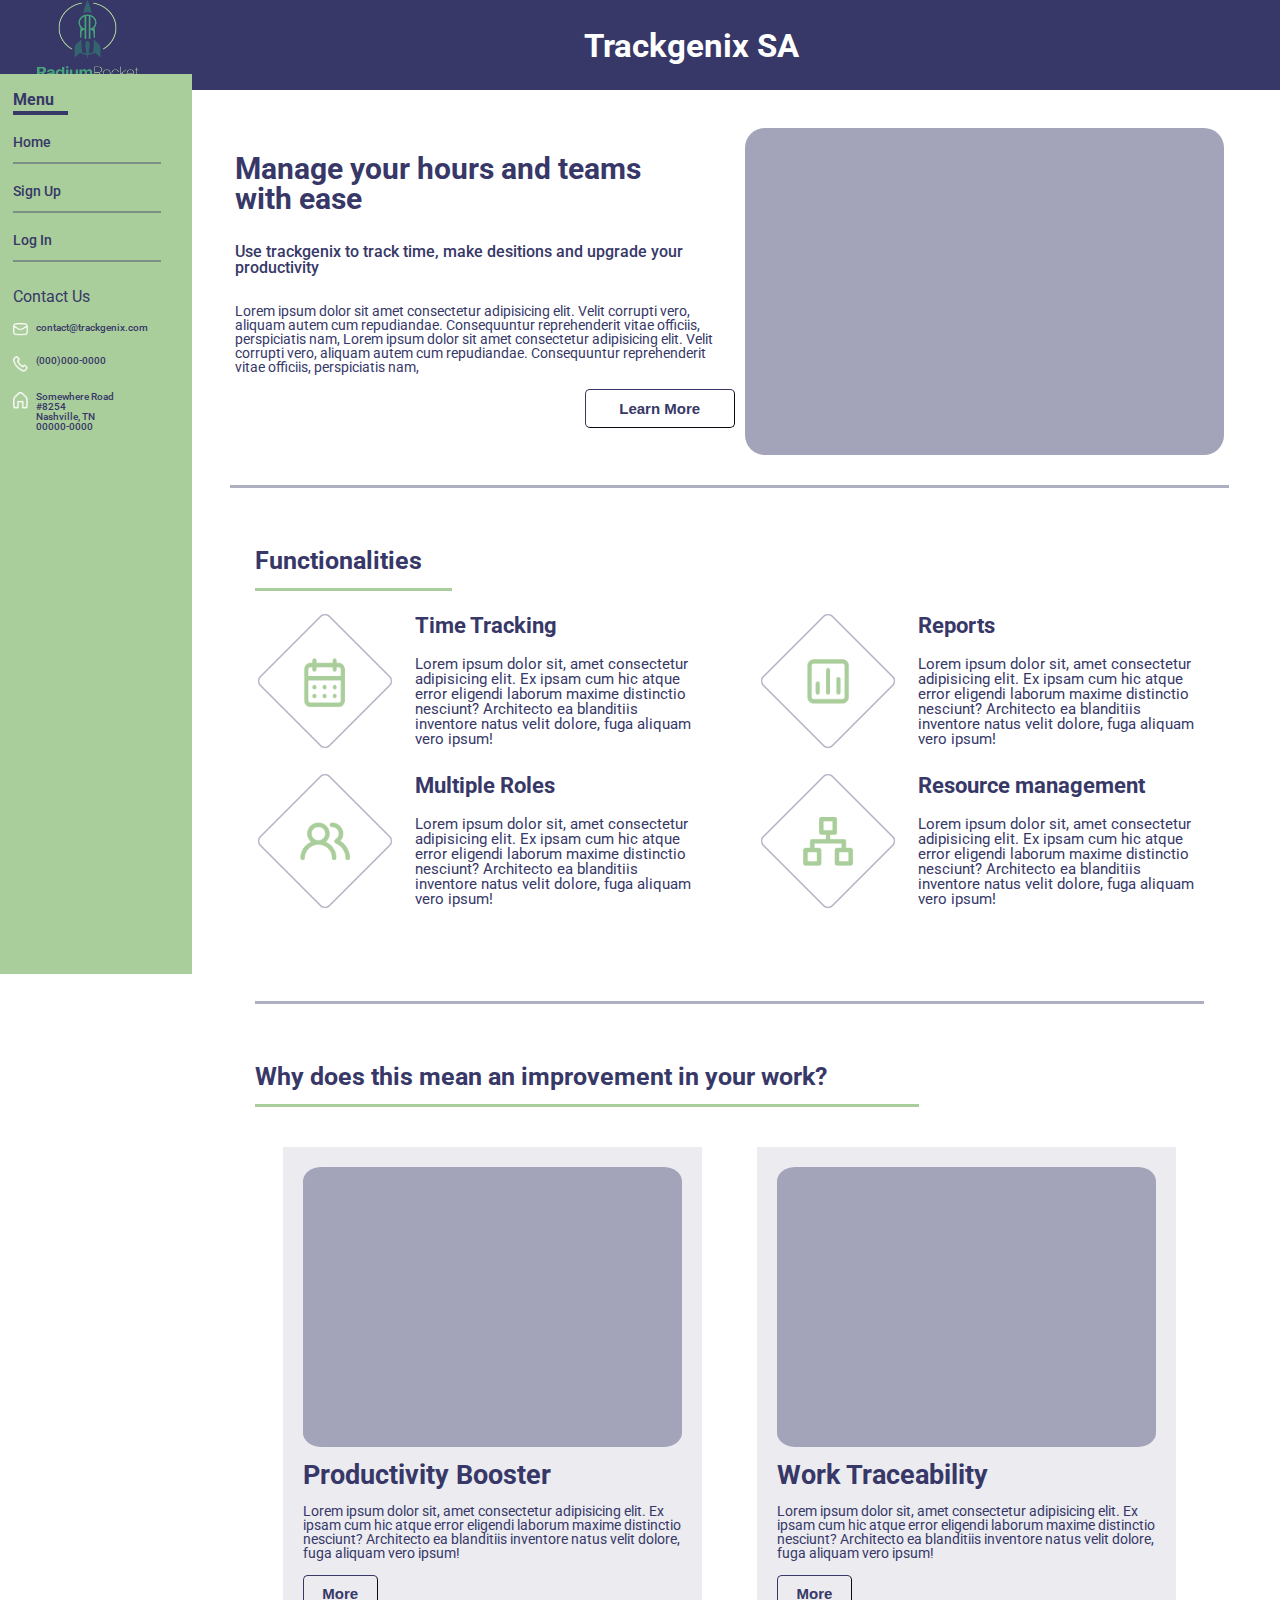
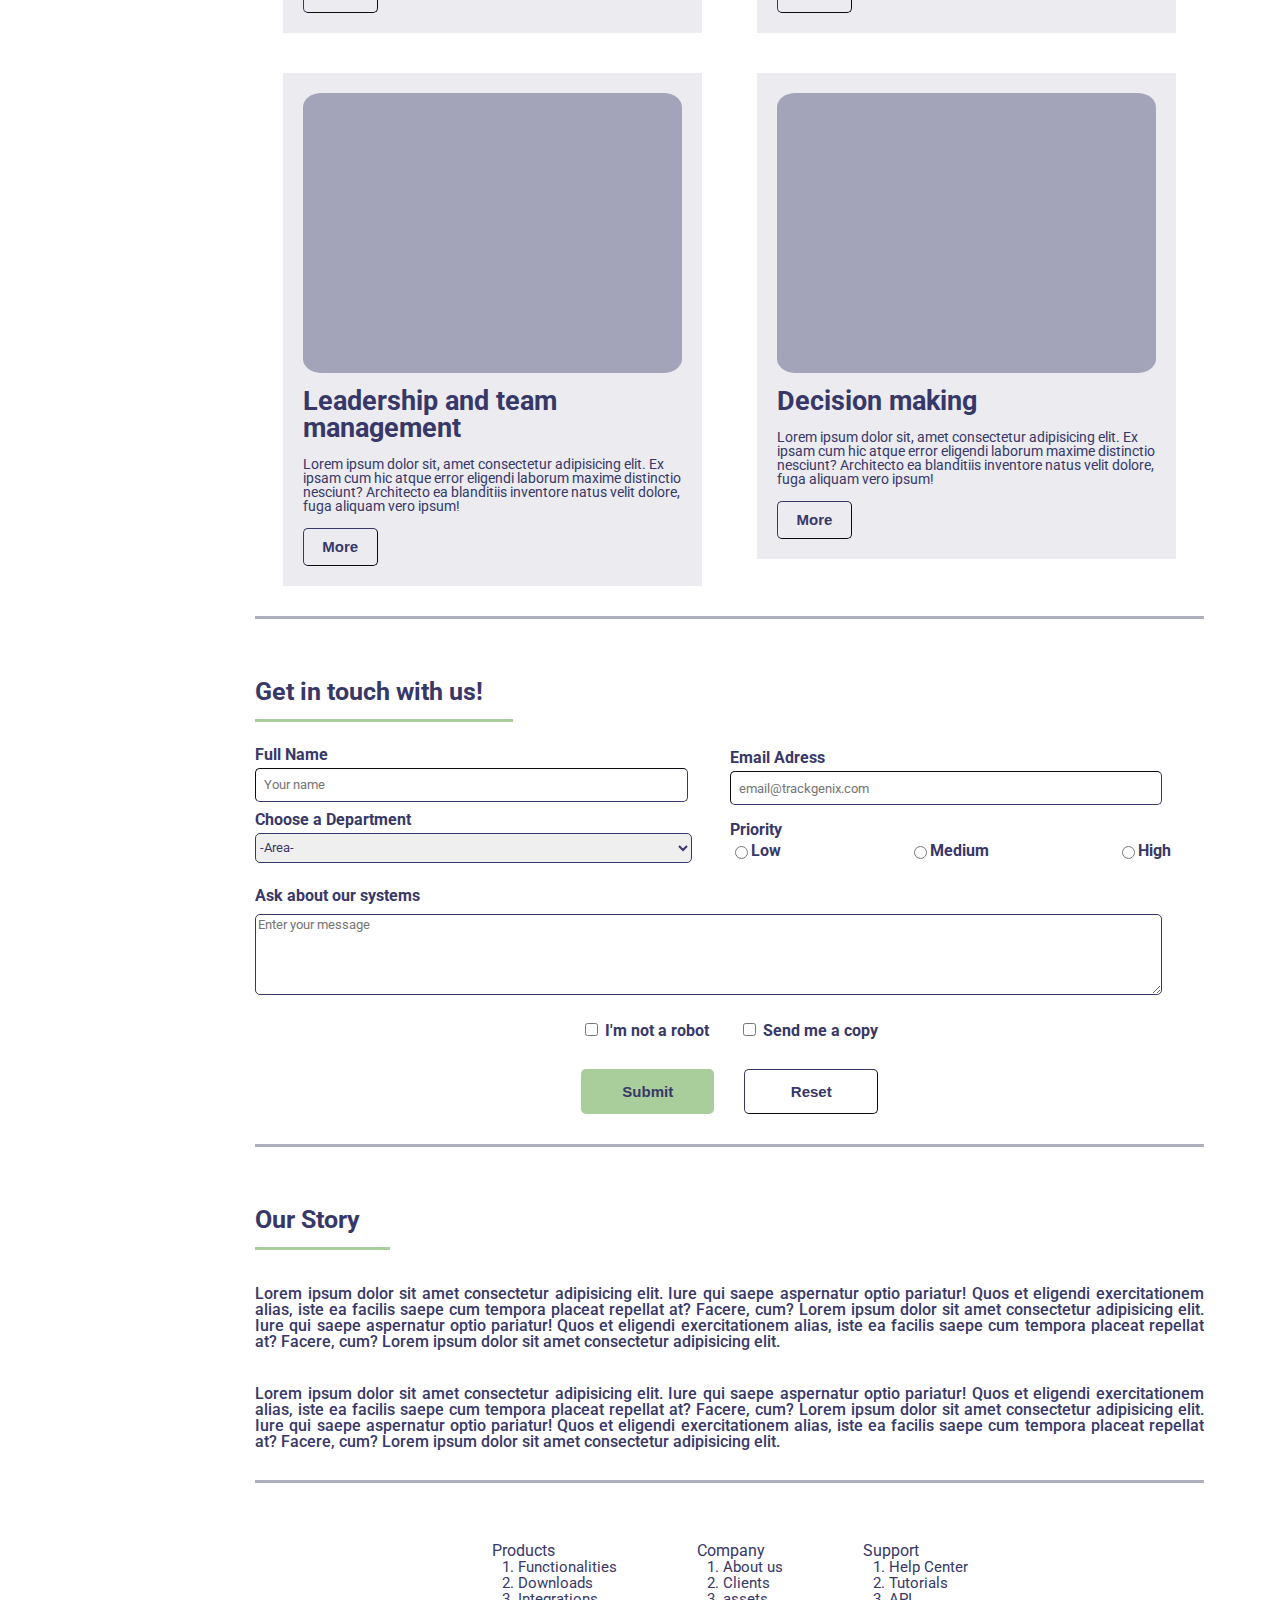
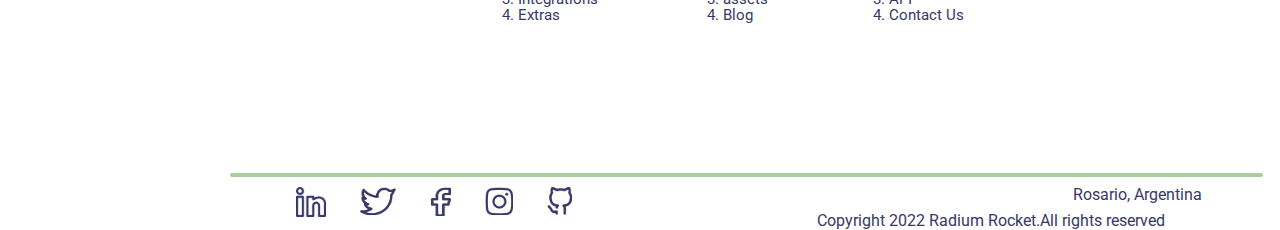
<file: semana-04/index.html>
<!DOCTYPE html>
<html lang="en">
    <head>
        <meta charset="UTF-8">
        <meta http-equiv="X-UA-Compatible" content="IE=edge">
        <meta name="viewport" content="width=device-width, initial-scale=1.0">
        <meta name="author" content="Sebastián Ronchetti">
        <title>basp-etapa-1-trackgenix-landing</title>
        <link rel="stylesheet" type= "text/css" href="./css/styles.css">
    </head>
    <body>
        <header class="flex-container">
            <img id="rrlogo" src="./assets/icons/trackgenix-logo.png" alt="">
            <h1>Trackgenix SA</h1>
            <img id="hb-menu" src="./assets/icons/hamburger-menu-icon.png" alt="">
        </header>
        <aside class="flex-container">
            <p>Menu</p>
            <nav>
                <article class="first-aside-article flex-contaner">
                    <ul class="first-aside-ul flex-container">
                        <li class="li-of-sidebar flex-container">
                            <a href="#">Home</a>
                        </li>
                        <li class="li-of-sidebar flex-container">
                            <a href="#">Sign Up</a>
                        </li>
                        <li class="li-of-sidebar flex-container">
                            <a href="#">Log In</a>
                        </li>
                    </ul>
                </article>
                <article class="second-aside-article flex-container">
                    <p>Contact Us</p>
                    <ul class="second-aside-ul flex-container">
                        <li class="sidebar-icons flex-container">
                            <img src="./assets/icons/mail-icon.PNG">
                            <a href="#">contact@trackgenix.com</a>  
                        </li>
                        <li class="sidebar-icons flex-container">
                            <img src="./assets/icons/phone-icon.PNG">
                            <a href="#">(000)000-0000</a>
                        </li>
                        <li class="adress-nav flex-container">
                            <img src="./assets/icons/home-icon.PNG">
                            <a href="#">
                                Somewhere Road
                                <p></p>
                                #8254
                                <p></p>
                                Nashville, TN
                                <p></p>
                                00000-0000
                            </a>
                        </li>
                    </ul>
                </article>
            </nav>
        </aside>
        <main class="flex-container">
            <section id="first-section" class="flex-container">
                <img src="./assets/images/multiple-empty-square.PNG" alt="">
                <div class="flex-container">
                    <h2>Manage your hours and teams with ease</h2>
                    <span>
                        Use trackgenix to track time, make desitions and
                        upgrade your productivity
                    </span>
                    <div class="flex-container">
                        <p>
                            Lorem ipsum dolor sit amet consectetur adipisicing elit.
                            Velit corrupti vero,
                            aliquam autem cum repudiandae.
                            Consequuntur reprehenderit vitae officiis, perspiciatis nam,
                            Lorem ipsum dolor sit amet consectetur adipisicing elit.
                            Velit corrupti vero,
                            aliquam autem cum repudiandae.
                            Consequuntur reprehenderit vitae officiis, perspiciatis nam,
                        </p>
                        <button>Learn More</button>
                    </div>
                </div>
            </section>
            <section id="info-block-section" class="flex-container">
                <h2>Functionalities </h2>
                <article class="info-block flex-container">
                    <img class="img-of-infoblock" src="./assets/icons/calendar-logo.png" alt="">
                    <div class="text-of-infoblock flex-container">
                        <h3>Time Tracking</h3>
                        <p>
                            Lorem ipsum dolor sit, amet consectetur
                            adipisicing elit. Ex ipsam cum hic atque
                            error eligendi laborum maxime distinctio
                            nesciunt? Architecto ea blanditiis inventore
                            natus velit dolore, fuga aliquam vero ipsum!
                        </p>
                    </div>
                </article>
                <article class="info-block flex-container">
                    <img class="img-of-infoblock" src="./assets/icons/bar-graph-logo.png" alt="">
                    <div class="text-of-infoblock  flex-container">
                        <h3>Reports</h3>
                        <p>
                            Lorem ipsum dolor sit, amet consectetur
                            adipisicing elit. Ex ipsam cum hic atque
                            error eligendi laborum maxime distinctio
                            nesciunt? Architecto ea blanditiis inventore
                            natus velit dolore, fuga aliquam vero ipsum!
                        </p>
                    </div>
                </article>
                <article class="info-block flex-container">
                    <img class="img-of-infoblock" src="./assets/icons/multiple-roles.png" alt="">
                    <div class="text-of-infoblock flex-container">
                        <h3>Multiple Roles</h3>
                        <p>
                            Lorem ipsum dolor sit, amet consectetur
                            adipisicing elit. Ex ipsam cum hic atque
                            error eligendi laborum maxime distinctio
                            nesciunt? Architecto ea blanditiis inventore
                            natus velit dolore, fuga aliquam vero ipsum!
                        </p>
                    </div>
                </article>
                <article class="info-block flex-container">
                    <img class="img-of-infoblock" src="./assets/icons/resource-management.png" alt="">
                    <div class="text-of-infoblock flex-container">
                        <h3>Resource management</h3>
                        <p>
                            Lorem ipsum dolor sit, amet consectetur
                            adipisicing elit. Ex ipsam cum hic atque
                            error eligendi laborum maxime distinctio
                            nesciunt? Architecto ea blanditiis inventore
                            natus velit dolore, fuga aliquam vero ipsum!
                        </p>
                    </div>
                </article>
            </section>
            <section id="work-improvement-articles-section" class="flex-container">
                <h2> Why does this mean an improvement in your work? </h2>
                <article class="work-improv-art flex-container">
                    <img src="./assets/images/multiple-empty-square.PNG" alt="">
                    <h3>Productivity Booster</h3>
                    <div class="work-improvement-textbox flex-container">
                        <p>
                            Lorem ipsum dolor sit, amet consectetur
                            adipisicing elit. Ex ipsam cum hic atque
                            error eligendi laborum maxime distinctio
                            nesciunt? Architecto ea blanditiis inventore
                            natus velit dolore, fuga aliquam vero ipsum!
                        </p>
                    </div>
                    <button type="button">More</button>
                </article>
                <article class="work-improv-art flex-container">
                    <img src="./assets/images/multiple-empty-square.PNG" alt="">
                    <h3>Work Traceability</h3>
                    <div class="work-improvement-textbox flex-container">
                        <p>
                            Lorem ipsum dolor sit, amet consectetur
                            adipisicing elit. Ex ipsam cum hic atque
                            error eligendi laborum maxime distinctio
                            nesciunt? Architecto ea blanditiis inventore
                            natus velit dolore, fuga aliquam vero ipsum!
                        </p>
                    </div>
                    <button type="button">More</button>
                </article>
                <article class="work-improv-art flex-container">
                    <img src="./assets/images/multiple-empty-square.PNG" alt="">
                    <h3>Leadership and team management</h3>
                    <div id="problem-textbox" class="work-improvement-textbox flex-container">
                        <p>
                            Lorem ipsum dolor sit, amet consectetur
                            adipisicing elit. Ex ipsam cum hic atque
                            error eligendi laborum maxime distinctio
                            nesciunt? Architecto ea blanditiis inventore
                            natus velit dolore, fuga aliquam vero ipsum!
                        </p>
                    </div>
                    <button type="button">More</button>
                </article>
                <article class="work-improv-art flex-container">
                    <img src="./assets/images/multiple-empty-square.PNG" alt="">
                    <h3>Decision making</h3>
                    <div class="work-improvement-textbox flex-container">
                        <p>
                            Lorem ipsum dolor sit, amet consectetur
                            adipisicing elit. Ex ipsam cum hic atque
                            error eligendi laborum maxime distinctio
                            nesciunt? Architecto ea blanditiis inventore
                            natus velit dolore, fuga aliquam vero ipsum!
                        </p>
                    </div>
                    <button type="button">More</button>
                </article>
            </section>
            <section id="get-in-touch" class="flex-container">
                <h2>Get in touch with us!</h2>
                <form action ="" class="flex-container">
                    <div class="half-form flex-container">
                        <div class="form-element flex-container">
                            <label for="fname">Full Name</label>
                            <input id="fName" type="text" name="fName" placeholder="  Your name">
                        </div>
                        <div class="form-element flex-container">
                            <label for="deptSelection">Choose a Department</label>
                            <select id="deptSelection" name="deptSelection" name="deptSelection" 
                            aria-placeholder="Department">
                                <option value="Area" disabled selected hidden> -Area-</option>
                                <option value="humanresources"> Human resouces</option>
                                <option value="itDepartment"> IT Department</option>
                                <option value="publicRelations"> Public Relations</option>
                            </select>
                        </div>
                    </div>
                    <div class="half-form flex-container">
                        <div class="form-element flex-container">
                            <label for="eMail">Email Adress</label>
                            <input id="eMail" type="text" name="eMail" placeholder="  email@trackgenix.com">
                        </div>
                        <div class="form-element flex-container">
                            <label for="priority">Priority</label>
                            <ol id="priority" class="flex-container">
                                <li class="flex-container">
                                    <input id="low" type="radio" name="low">
                                    <label for="low">Low</label>
                                </li>
                                <li class="flex-container">
                                    <input id="medium" type="radio" name="medium">
                                    <label for="medium">Medium</label>
                                </li>
                                <li class="flex-container">
                                    <input id="high" type="radio" name="high">
                                    <label for="high">High</label>
                                </li>
                            </ol>
                        </div>
                    </div>
                    <div class="form-element-big flex-container">
                        <label for="questions">Ask about our systems</label>
                        <textarea id="questions" name="questions" rows="5" cols="15" 
                        placeholder="Enter your message"></textarea>
                    </div>
                    <div class="form-end-div flex-container">
                        <div class="form-end-element flex-container">
                            <div>
                                <input id="notRobot" type="checkbox" name="noRobot">
                                <label for="norobot">I'm not a robot</label>
                            </div>
                            <div>
                                <input id="sendCopy" type="checkbox" name="sendCopy">
                                <label for="sendCopy">Send me a copy</label>
                            </div>
                        </div>
                        <div class="form-end-element flex-container">
                            <button id="submit-btn" value="submit">Submit</button>
                            <button value="reset">Reset</button>
                        </div>
                    </div>
                </form>
            </section>
            <section id="our-story" class="flex-container">
                <h2>Our Story</h2>
                <div class="story-text flex-container">
                    <p>
                        Lorem ipsum dolor sit amet consectetur adipisicing elit.
                        Iure qui saepe aspernatur optio pariatur!
                        Quos et eligendi exercitationem alias, iste ea facilis saepe
                        cum tempora placeat repellat at? Facere, cum?
                        Lorem ipsum dolor sit amet consectetur adipisicing elit.
                        Iure qui saepe aspernatur optio pariatur!
                        Quos et eligendi exercitationem alias, iste ea facilis saepe
                        cum tempora placeat repellat at? Facere, cum?
                        Lorem ipsum dolor sit amet consectetur adipisicing elit.
                    </p>
                </div>
                <div class="story-text flex-container">
                    <p>
                        Lorem ipsum dolor sit amet consectetur adipisicing elit.
                        Iure qui saepe aspernatur optio pariatur!
                        Quos et eligendi exercitationem alias, iste ea facilis saepe
                        cum tempora placeat repellat at? Facere, cum?
                        Lorem ipsum dolor sit amet consectetur adipisicing elit.
                        Iure qui saepe aspernatur optio pariatur!
                        Quos et eligendi exercitationem alias, iste ea facilis saepe
                        cum tempora placeat repellat at? Facere, cum?
                        Lorem ipsum dolor sit amet consectetur adipisicing elit.
                    </p>
                </div>
                </div>
            </section>
            <section id="bottom-nav-section" class="flex-container">
                <nav class="bottom-nav flex-container">
                    <div class="bottom-nav-div flex-container">
                        <b>Products</b>
                        <ol>
                            <li><a href="#">1. Functionalities</a></li>
                            <li><a href="#">2. Downloads</a></li>
                            <li><a href="#">3. Integrations</a></li>
                            <li><a href="#">4. Extras</a></li>
                        </ol>
                    </div>
                    <div class="bottom-nav-div flex-container">
                        <b>Company</b>
                        <ol>
                            <li><a href="#">1. About us</a></li>
                            <li><a href="#">2. Clients</a></li>
                            <li><a href="#">3. assets</a></li>
                            <li><a href="#">4. Blog</a></li>
                        </ol>
                    </div>
                    <div class="bottom-nav-div flex-container">
                        <b>Support</b>
                        <ol>
                            <li><a href="#">1. Help Center</a></li>
                            <li><a href="#">2. Tutorials</a></li>
                            <li><a href="#">3. API</a></li>
                            <li><a href="#">4. Contact Us</a></li>
                        </ol>
                    </div>
                </nav>
            </section>
            <div id="the-line"></div>
        </main>
        <footer class="flex-container">
            <section class="flex-container">
                <img src="./assets/icons/linkedin-logo.png" alt="">
                <img src="./assets/icons/twitter-logo.png" alt="">
                <img src="./assets/icons/fb-logo.png" alt="">
                <img src="./assets/icons/instagram-logo.png" alt="">
                <img src="./assets/icons/github-logo.png" alt="">
            </section>
            <div class="flex-container">
                <p>Rosario, Argentina</p>
                <p>Copyright 2022 Radium Rocket.</p>
                <p>All rights reserved</p>
            </div>
        </footer>
    </body>
</html>
</file>
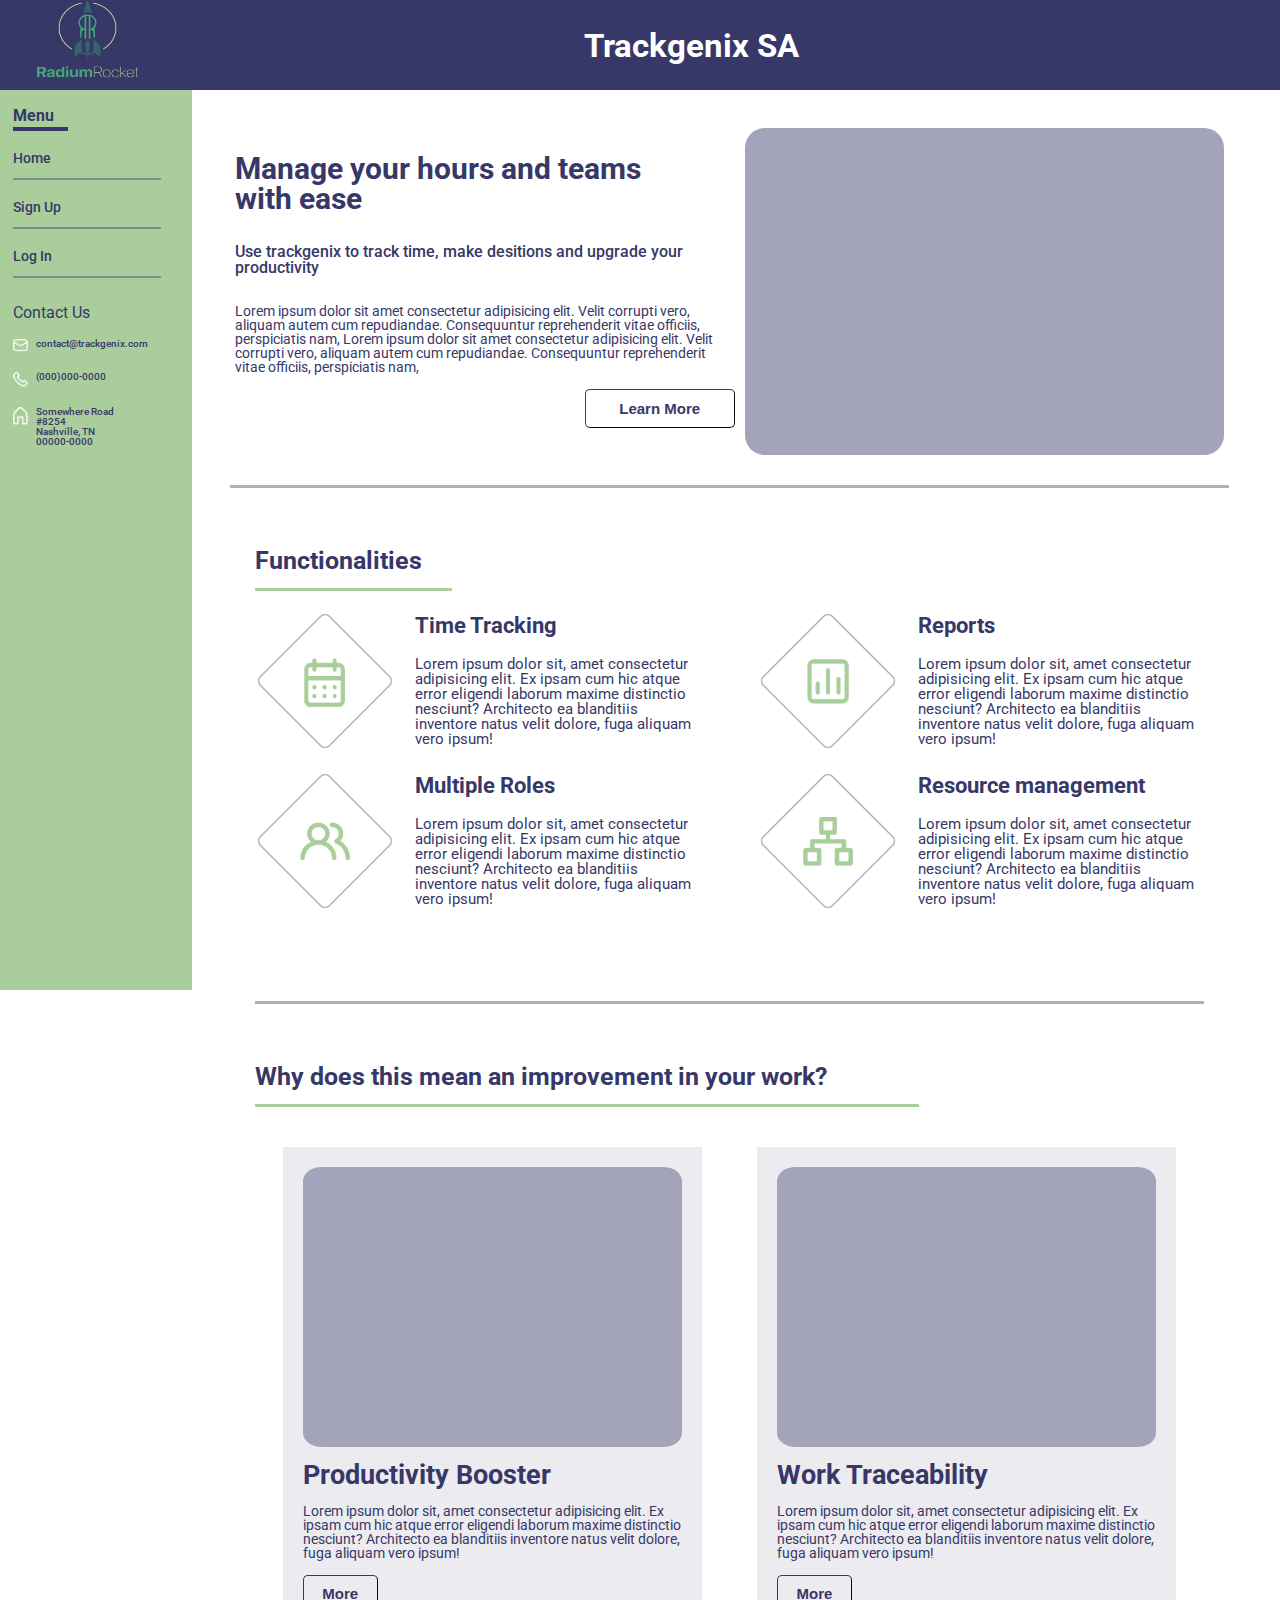
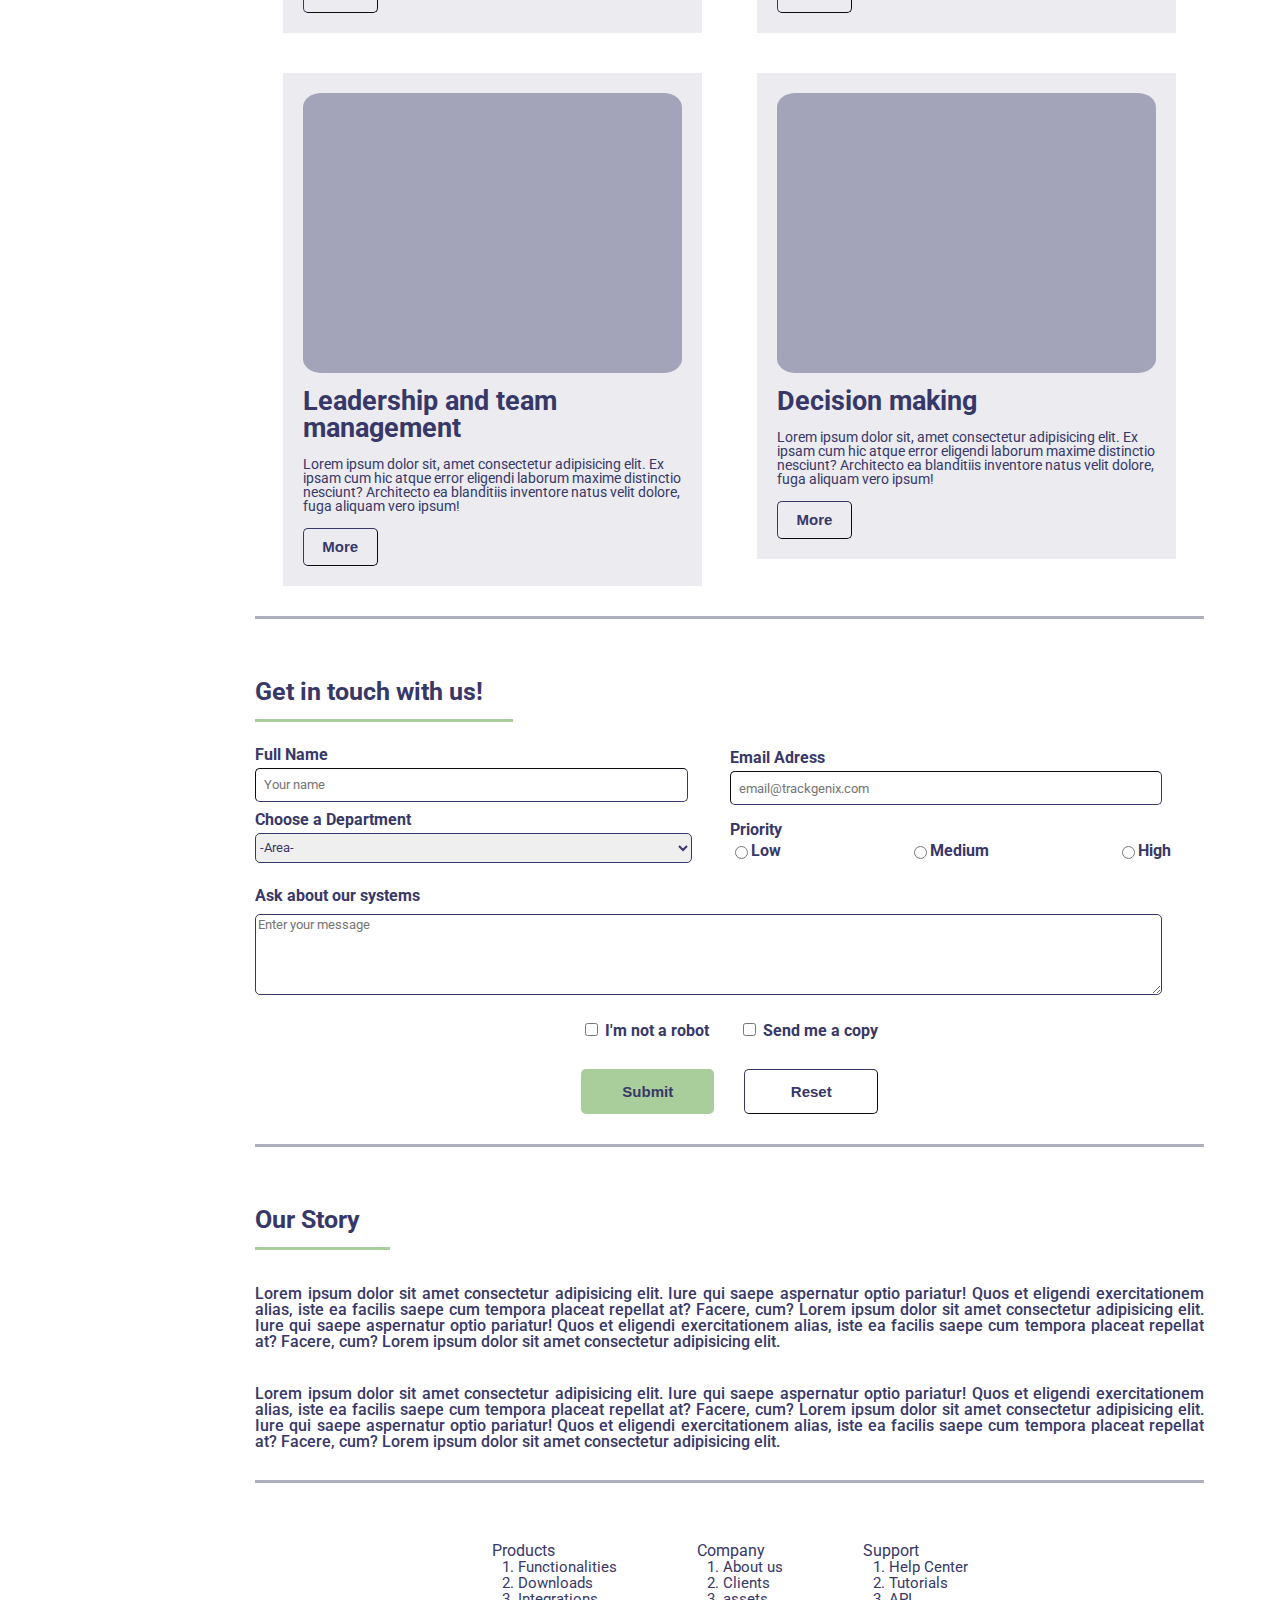
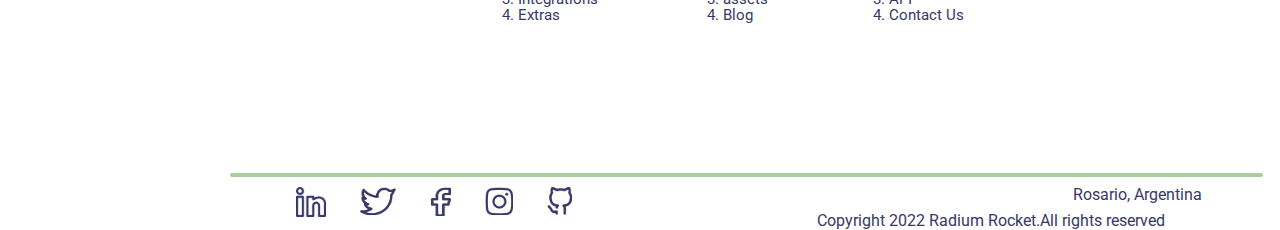
<file: semana-06/views/index.html>
<!DOCTYPE html>
<html lang="en">
    <head>
        <meta charset="UTF-8">
        <meta http-equiv="X-UA-Compatible" content="IE=edge">
        <meta name="viewport" content="width=device-width, initial-scale=1.0">
        <meta name="author" content="Sebastián Ronchetti">
        <title>basp-etapa-1-trackgenix-landing</title>
        <link rel="stylesheet" type= "text/css" href="../styles/styles-landing.css">
    </head>
    <body>
        <header class="flex-container">
            <img id="rrlogo" src="../assets/icons/trackgenix-logo.png" alt="">
            <h1>Trackgenix SA</h1>
            <img id="hb-menu" src="../assets/icons/hamburger-menu-icon.png" alt="">
        </header>
        <aside class="flex-container">
            <p>Menu</p>
            <nav>
                <article class="first-aside-article flex-contaner">
                    <ul class="first-aside-ul flex-container">
                        <li class="li-of-sidebar flex-container">
                            <a href="../views/index.html">Home</a>
                        </li>
                        <li class="li-of-sidebar flex-container">
                            <a href="../views/sign-up.html">Sign Up</a>
                        </li>
                        <li class="li-of-sidebar flex-container">
                            <a href="../views/login.html">Log In</a>
                        </li>
                    </ul>
                </article>
                <article class="second-aside-article flex-container">
                    <p>Contact Us</p>
                    <ul class="second-aside-ul flex-container">
                        <li class="sidebar-icons flex-container">
                            <img src="../assets/icons/mail-icon.PNG">
                            <a href="#">contact@trackgenix.com</a>  
                        </li>
                        <li class="sidebar-icons flex-container">
                            <img src="../assets/icons/phone-icon.PNG">
                            <a href="#">(000)000-0000</a>
                        </li>
                        <li class="adress-nav flex-container">
                            <img src="../assets/icons/home-icon.PNG">
                            <a href="#">
                                Somewhere Road
                                <p></p>
                                #8254
                                <p></p>
                                Nashville, TN
                                <p></p>
                                00000-0000
                            </a>
                        </li>
                    </ul>
                </article>
            </nav>
        </aside>
        <main class="flex-container">
            <section id="first-section" class="flex-container">
                <img src="../assets/images/multiple-empty-square.PNG" alt="">
                <div class="flex-container">
                    <h2>Manage your hours and teams with ease</h2>
                    <span>
                        Use trackgenix to track time, make desitions and
                        upgrade your productivity
                    </span>
                    <div class="flex-container">
                        <p>
                            Lorem ipsum dolor sit amet consectetur adipisicing elit.
                            Velit corrupti vero,
                            aliquam autem cum repudiandae.
                            Consequuntur reprehenderit vitae officiis, perspiciatis nam,
                            Lorem ipsum dolor sit amet consectetur adipisicing elit.
                            Velit corrupti vero,
                            aliquam autem cum repudiandae.
                            Consequuntur reprehenderit vitae officiis, perspiciatis nam,
                        </p>
                        <button>Learn More</button>
                    </div>
                </div>
            </section>
            <section id="info-block-section" class="flex-container">
                <h2>Functionalities </h2>
                <article class="info-block flex-container">
                    <img class="img-of-infoblock" src="../assets/icons/calendar-logo.png" alt="">
                    <div class="text-of-infoblock flex-container">
                        <h3>Time Tracking</h3>
                        <p>
                            Lorem ipsum dolor sit, amet consectetur
                            adipisicing elit. Ex ipsam cum hic atque
                            error eligendi laborum maxime distinctio
                            nesciunt? Architecto ea blanditiis inventore
                            natus velit dolore, fuga aliquam vero ipsum!
                        </p>
                    </div>
                </article>
                <article class="info-block flex-container">
                    <img class="img-of-infoblock" src="../assets/icons/bar-graph-logo.png" alt="">
                    <div class="text-of-infoblock  flex-container">
                        <h3>Reports</h3>
                        <p>
                            Lorem ipsum dolor sit, amet consectetur
                            adipisicing elit. Ex ipsam cum hic atque
                            error eligendi laborum maxime distinctio
                            nesciunt? Architecto ea blanditiis inventore
                            natus velit dolore, fuga aliquam vero ipsum!
                        </p>
                    </div>
                </article>
                <article class="info-block flex-container">
                    <img class="img-of-infoblock" src="../assets/icons/multiple-roles.png" alt="">
                    <div class="text-of-infoblock flex-container">
                        <h3>Multiple Roles</h3>
                        <p>
                            Lorem ipsum dolor sit, amet consectetur
                            adipisicing elit. Ex ipsam cum hic atque
                            error eligendi laborum maxime distinctio
                            nesciunt? Architecto ea blanditiis inventore
                            natus velit dolore, fuga aliquam vero ipsum!
                        </p>
                    </div>
                </article>
                <article class="info-block flex-container">
                    <img class="img-of-infoblock" src="../assets/icons/resource-management.png" alt="">
                    <div class="text-of-infoblock flex-container">
                        <h3>Resource management</h3>
                        <p>
                            Lorem ipsum dolor sit, amet consectetur
                            adipisicing elit. Ex ipsam cum hic atque
                            error eligendi laborum maxime distinctio
                            nesciunt? Architecto ea blanditiis inventore
                            natus velit dolore, fuga aliquam vero ipsum!
                        </p>
                    </div>
                </article>
            </section>
            <section id="work-improvement-articles-section" class="flex-container">
                <h2> Why does this mean an improvement in your work? </h2>
                <article class="work-improv-art flex-container">
                    <img src="../assets/images/multiple-empty-square.PNG" alt="">
                    <h3>Productivity Booster</h3>
                    <div class="work-improvement-textbox flex-container">
                        <p>
                            Lorem ipsum dolor sit, amet consectetur
                            adipisicing elit. Ex ipsam cum hic atque
                            error eligendi laborum maxime distinctio
                            nesciunt? Architecto ea blanditiis inventore
                            natus velit dolore, fuga aliquam vero ipsum!
                        </p>
                    </div>
                    <button type="button">More</button>
                </article>
                <article class="work-improv-art flex-container">
                    <img src="../assets/images/multiple-empty-square.PNG" alt="">
                    <h3>Work Traceability</h3>
                    <div class="work-improvement-textbox flex-container">
                        <p>
                            Lorem ipsum dolor sit, amet consectetur
                            adipisicing elit. Ex ipsam cum hic atque
                            error eligendi laborum maxime distinctio
                            nesciunt? Architecto ea blanditiis inventore
                            natus velit dolore, fuga aliquam vero ipsum!
                        </p>
                    </div>
                    <button type="button">More</button>
                </article>
                <article class="work-improv-art flex-container">
                    <img src="../assets/images/multiple-empty-square.PNG" alt="">
                    <h3>Leadership and team management</h3>
                    <div id="problem-textbox" class="work-improvement-textbox flex-container">
                        <p>
                            Lorem ipsum dolor sit, amet consectetur
                            adipisicing elit. Ex ipsam cum hic atque
                            error eligendi laborum maxime distinctio
                            nesciunt? Architecto ea blanditiis inventore
                            natus velit dolore, fuga aliquam vero ipsum!
                        </p>
                    </div>
                    <button type="button">More</button>
                </article>
                <article class="work-improv-art flex-container">
                    <img src="../assets/images/multiple-empty-square.PNG" alt="">
                    <h3>Decision making</h3>
                    <div class="work-improvement-textbox flex-container">
                        <p>
                            Lorem ipsum dolor sit, amet consectetur
                            adipisicing elit. Ex ipsam cum hic atque
                            error eligendi laborum maxime distinctio
                            nesciunt? Architecto ea blanditiis inventore
                            natus velit dolore, fuga aliquam vero ipsum!
                        </p>
                    </div>
                    <button type="button">More</button>
                </article>
            </section>
            <section id="get-in-touch" class="flex-container">
                <h2>Get in touch with us!</h2>
                <form action ="" class="flex-container">
                    <div class="half-form flex-container">
                        <div class="form-element flex-container">
                            <label for="fname">Full Name</label>
                            <input id="fName" type="text" name="fName" placeholder="  Your name">
                        </div>
                        <div class="form-element flex-container">
                            <label for="deptSelection">Choose a Department</label>
                            <select id="deptSelection" name="deptSelection" name="deptSelection" 
                            aria-placeholder="Department">
                                <option value="Area" disabled selected hidden> -Area-</option>
                                <option value="humanresources"> Human resouces</option>
                                <option value="itDepartment"> IT Department</option>
                                <option value="publicRelations"> Public Relations</option>
                            </select>
                        </div>
                    </div>
                    <div class="half-form flex-container">
                        <div class="form-element flex-container">
                            <label for="eMail">Email Adress</label>
                            <input id="eMail" type="text" name="eMail" placeholder="  email@trackgenix.com">
                        </div>
                        <div class="form-element flex-container">
                            <label for="priority">Priority</label>
                            <ol id="priority" class="flex-container">
                                <li class="flex-container">
                                    <input id="low" type="radio" name="low">
                                    <label for="low">Low</label>
                                </li>
                                <li class="flex-container">
                                    <input id="medium" type="radio" name="medium">
                                    <label for="medium">Medium</label>
                                </li>
                                <li class="flex-container">
                                    <input id="high" type="radio" name="high">
                                    <label for="high">High</label>
                                </li>
                            </ol>
                        </div>
                    </div>
                    <div class="form-element-big flex-container">
                        <label for="questions">Ask about our systems</label>
                        <textarea id="questions" name="questions" rows="5" cols="15" 
                        placeholder="Enter your message"></textarea>
                    </div>
                    <div class="form-end-div flex-container">
                        <div class="form-end-element flex-container">
                            <div>
                                <input id="notRobot" type="checkbox" name="noRobot">
                                <label for="norobot">I'm not a robot</label>
                            </div>
                            <div>
                                <input id="sendCopy" type="checkbox" name="sendCopy">
                                <label for="sendCopy">Send me a copy</label>
                            </div>
                        </div>
                        <div class="form-end-element flex-container">
                            <button id="submit-btn" value="submit">Submit</button>
                            <button value="reset">Reset</button>
                        </div>
                    </div>
                </form>
            </section>
            <section id="our-story" class="flex-container">
                <h2>Our Story</h2>
                <div class="story-text flex-container">
                    <p>
                        Lorem ipsum dolor sit amet consectetur adipisicing elit.
                        Iure qui saepe aspernatur optio pariatur!
                        Quos et eligendi exercitationem alias, iste ea facilis saepe
                        cum tempora placeat repellat at? Facere, cum?
                        Lorem ipsum dolor sit amet consectetur adipisicing elit.
                        Iure qui saepe aspernatur optio pariatur!
                        Quos et eligendi exercitationem alias, iste ea facilis saepe
                        cum tempora placeat repellat at? Facere, cum?
                        Lorem ipsum dolor sit amet consectetur adipisicing elit.
                    </p>
                </div>
                <div class="story-text flex-container">
                    <p>
                        Lorem ipsum dolor sit amet consectetur adipisicing elit.
                        Iure qui saepe aspernatur optio pariatur!
                        Quos et eligendi exercitationem alias, iste ea facilis saepe
                        cum tempora placeat repellat at? Facere, cum?
                        Lorem ipsum dolor sit amet consectetur adipisicing elit.
                        Iure qui saepe aspernatur optio pariatur!
                        Quos et eligendi exercitationem alias, iste ea facilis saepe
                        cum tempora placeat repellat at? Facere, cum?
                        Lorem ipsum dolor sit amet consectetur adipisicing elit.
                    </p>
                </div>
                </div>
            </section>
            <section id="bottom-nav-section" class="flex-container">
                <nav class="bottom-nav flex-container">
                    <div class="bottom-nav-div flex-container">
                        <b>Products</b>
                        <ol>
                            <li><a href="#">1. Functionalities</a></li>
                            <li><a href="#">2. Downloads</a></li>
                            <li><a href="#">3. Integrations</a></li>
                            <li><a href="#">4. Extras</a></li>
                        </ol>
                    </div>
                    <div class="bottom-nav-div flex-container">
                        <b>Company</b>
                        <ol>
                            <li><a href="#">1. About us</a></li>
                            <li><a href="#">2. Clients</a></li>
                            <li><a href="#">3. assets</a></li>
                            <li><a href="#">4. Blog</a></li>
                        </ol>
                    </div>
                    <div class="bottom-nav-div flex-container">
                        <b>Support</b>
                        <ol>
                            <li><a href="#">1. Help Center</a></li>
                            <li><a href="#">2. Tutorials</a></li>
                            <li><a href="#">3. API</a></li>
                            <li><a href="#">4. Contact Us</a></li>
                        </ol>
                    </div>
                </nav>
            </section>
            <div id="the-line"></div>
        </main>
        <footer class="flex-container">
            <section class="flex-container">
                <img src="../assets/icons/linkedin-logo.png" alt="">
                <img src="../assets/icons/twitter-logo.png" alt="">
                <img src="../assets/icons/fb-logo.png" alt="">
                <img src="../assets/icons/instagram-logo.png" alt="">
                <img src="../assets/icons/github-logo.png" alt="">
            </section>
            <div class="flex-container">
                <p>Rosario, Argentina</p>
                <p>Copyright 2022 Radium Rocket.</p>
                <p>All rights reserved</p>
            </div>
        </footer>
    </body>
</html>
</file>
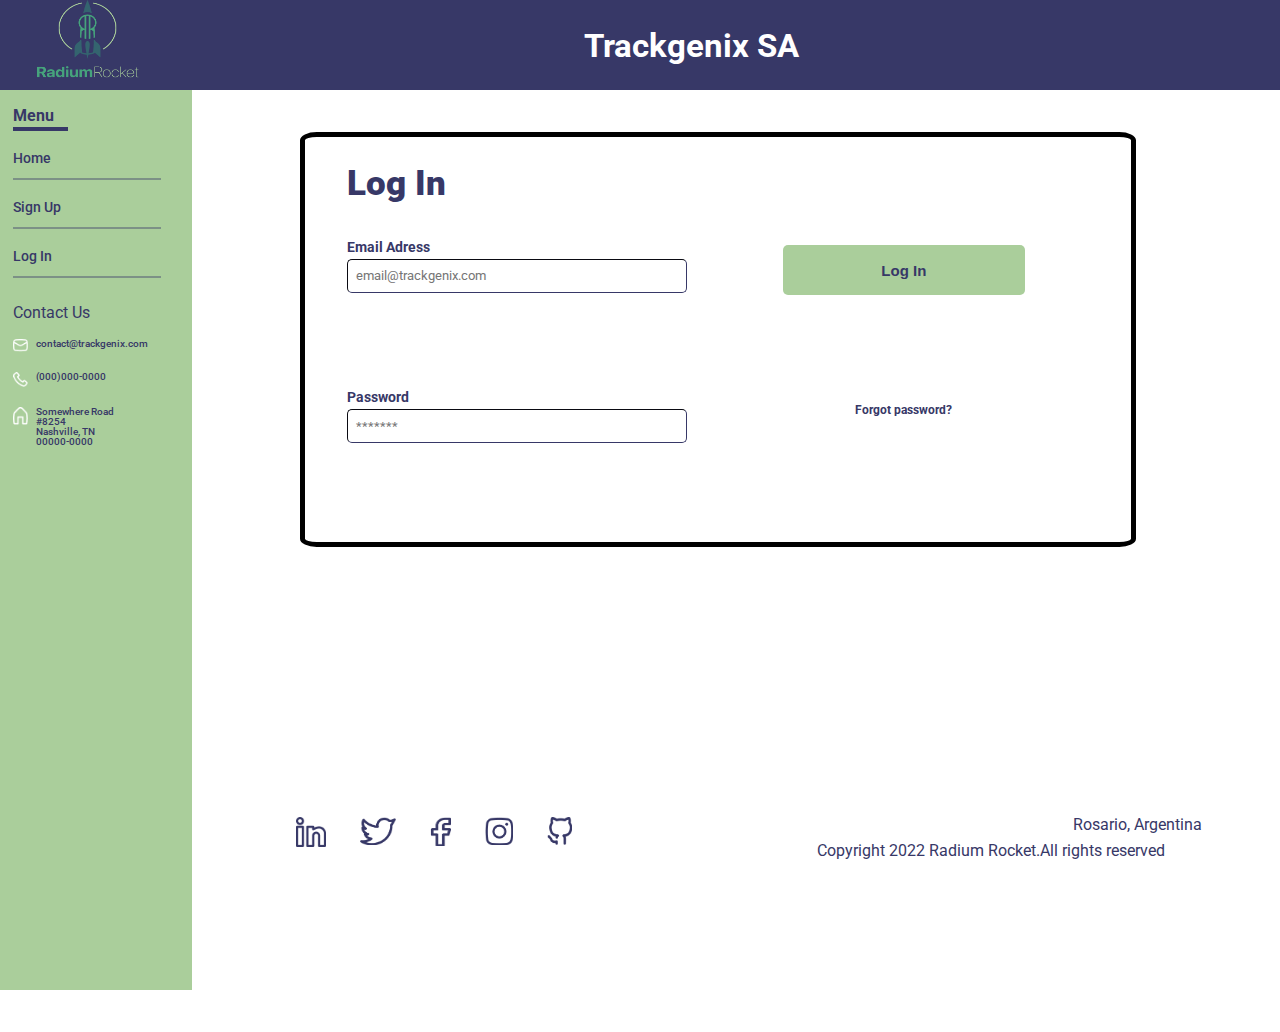
<file: semana-06/views/login.html>
<!DOCTYPE html>
<html lang="en">
<head>
    <meta charset="UTF-8">
    <meta http-equiv="X-UA-Compatible" content="IE=edge">
    <meta name="viewport" content="width=device-width, initial-scale=1.0">
    <title>Document</title>
    <link rel="stylesheet" type= "text/css" href="../styles/styles-login.css">
</head>
<body>
    <header class="flex-container">
        <img id="rrlogo" src="../assets/icons/trackgenix-logo.png" alt="">
        <h1>Trackgenix SA</h1>
        <img id="hb-menu" src="../assets/icons/hamburger-menu-icon.png" alt="">
    </header>
    <aside class="flex-container">
        <p>Menu</p>
        <nav>
            <article class="first-aside-article flex-contaner">
                <ul class="first-aside-ul flex-container">
                    <li class="li-of-sidebar flex-container">
                        <a href="../views/index.html">Home</a>
                    </li>
                    <li class="li-of-sidebar flex-container">
                        <a href="../views/sign-up.html">Sign Up</a>
                    </li>
                    <li class="li-of-sidebar flex-container">
                        <a href="../views/login.html">Log In</a>
                    </li>
                </ul>
            </article>
            <article class="second-aside-article flex-container">
                <p>Contact Us</p>
                <ul class="second-aside-ul flex-container">
                    <li class="sidebar-icons flex-container">
                        <img src="../assets/icons/mail-icon.PNG">
                        <a href="#">contact@trackgenix.com</a>  
                    </li>
                    <li class="sidebar-icons flex-container">
                        <img src="../assets/icons/phone-icon.PNG">
                        <a href="#">(000)000-0000</a>
                    </li>
                    <li class="adress-nav flex-container">
                        <img src="../assets/icons/home-icon.PNG">
                        <a href="#">
                            Somewhere Road
                            <p></p>
                            #8254
                            <p></p>
                            Nashville, TN
                            <p></p>
                            00000-0000
                        </a>
                    </li>
                </ul>
            </article>
        </nav>
    </aside>
    <main>
        <section class="form-section flex-container">
            <h2>Log In</h2>
            <div class="input-zone flex-container">
                <div class="fields flex-container">
                    <div class="field-holder flex-container">
                        <label for="eMail">Email Adress</label>
                        <input id="eMail" type="text" name="eMail" placeholder="  email@trackgenix.com">
                    </div>
                    <div class="field-holder flex-container">
                        <label for="password">Password</label>
                        <input id="password" type="text" name="password" placeholder="  *******">
                    </div>
                </div>
                <div class="buttons flex-container">
                    <button id="login">Log In</button>
                    <!-- Perdoname el exeso de caracteres que es por la joda <3 -->
                    <a id="forgot-pass" href="https://wompampsupport.azureedge.net/fetchimage?siteId=7575&v=2&jpgQuality=100&width=700&url=https%3A%2F%2Fi.kym-cdn.com%2Fentries%2Ficons%2Fmobile%2F000%2F002%2F144%2FYou_Shall_Not_Pass!_0-1_screenshot.jpg">
                    Forgot password?</a>
                </div>
            </div>
        </section>
    </main>
    <footer class="flex-container">
        <section class="flex-container">
            <img src="../assets/icons/linkedin-logo.png" alt="">
            <img src="../assets/icons/twitter-logo.png" alt="">
            <img src="../assets/icons/fb-logo.png" alt="">
            <img src="../assets/icons/instagram-logo.png" alt="">
            <img src="../assets/icons/github-logo.png" alt="">
        </section>
        <div class="flex-container">
            <p>Rosario, Argentina</p>
            <p>Copyright 2022 Radium Rocket.</p>
            <p>All rights reserved</p>
        </div>
    </footer>
</body>
<script type="text/javascript" src="../javascript/login.js"></script>
</html>
</file>
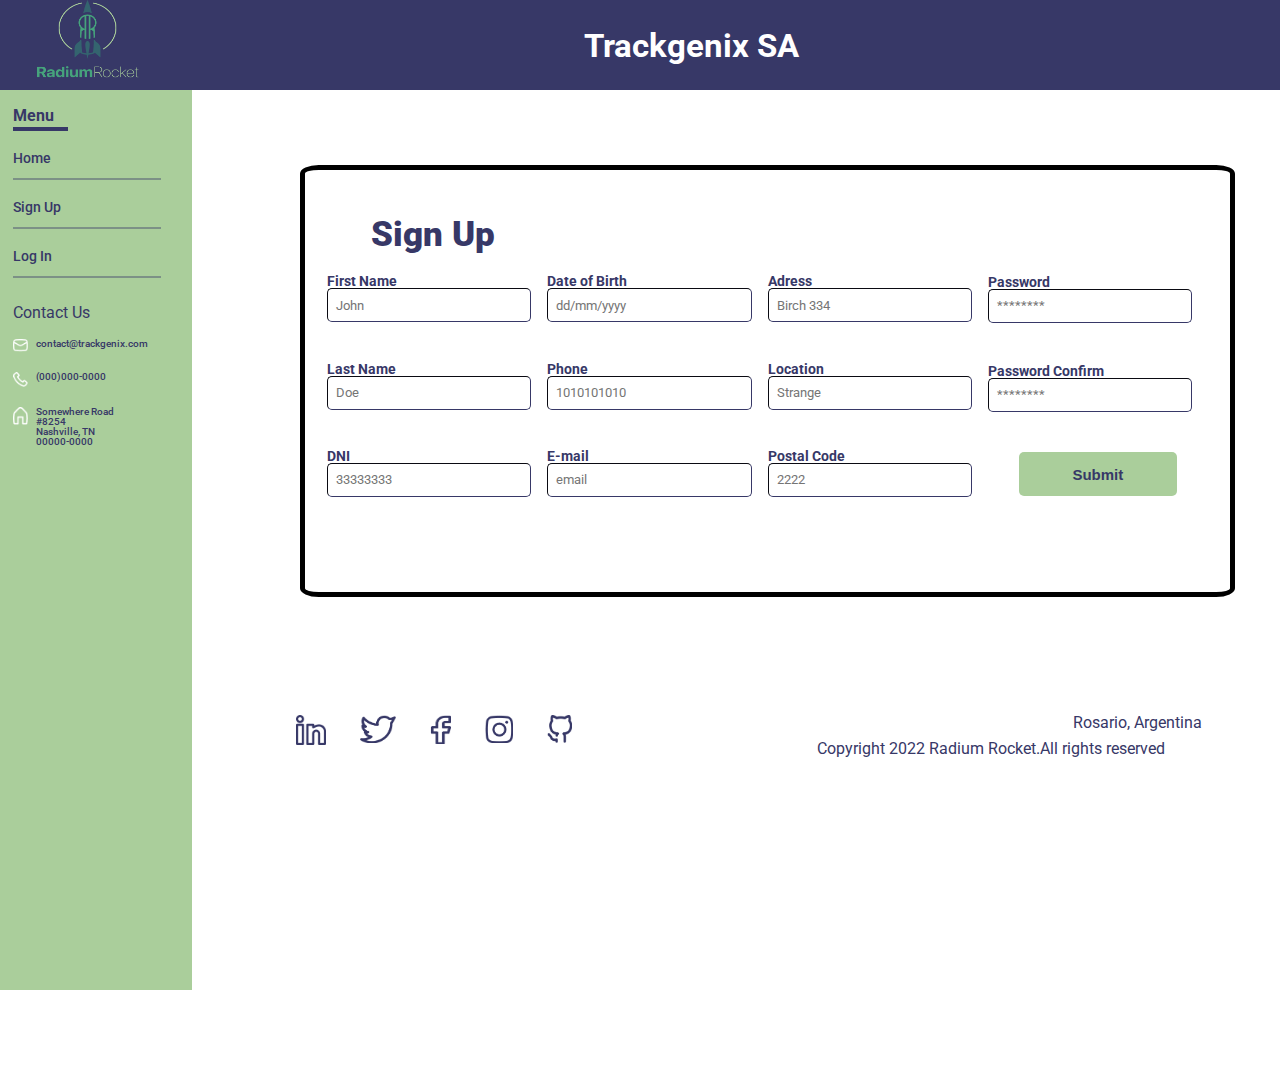
<file: semana-06/views/sign-up.html>
<!DOCTYPE html>
<html lang="en">
<head>
    <meta charset="UTF-8">
    <meta http-equiv="X-UA-Compatible" content="IE=edge">
    <meta name="viewport" content="width=device-width, initial-scale=1.0">
    <title>Document</title>
    <link rel="stylesheet" type= "text/css" href="../styles/styles-signup.css">

</head>
<body>
    <header class="flex-container">
        <img id="rrlogo" src="../assets/icons/trackgenix-logo.png" alt="">
        <h1>Trackgenix SA</h1>
        <img id="hb-menu" src="../assets/icons/hamburger-menu-icon.png" alt="">
    </header>
    <aside class="flex-container">
        <p>Menu</p>
        <nav>
            <article class="first-aside-article flex-contaner">
                <ul class="first-aside-ul flex-container">
                    <li class="li-of-sidebar flex-container">
                        <a href="../views/index.html">Home</a>
                    </li>
                    <li class="li-of-sidebar flex-container">
                        <a href="../views/sign-up.html">Sign Up</a>
                    </li>
                    <li class="li-of-sidebar flex-container">
                        <a href="../views/login.html">Log In</a>
                    </li>
                </ul>
            </article>
            <article class="second-aside-article flex-container">
                <p>Contact Us</p>
                <ul class="second-aside-ul flex-container">
                    <li class="sidebar-icons flex-container">
                        <img src="../assets/icons/mail-icon.PNG">
                        <a href="#">contact@trackgenix.com</a>  
                    </li>
                    <li class="sidebar-icons flex-container">
                        <img src="../assets/icons/phone-icon.PNG">
                        <a href="#">(000)000-0000</a>
                    </li>
                    <li class="adress-nav flex-container">
                        <img src="../assets/icons/home-icon.PNG">
                        <a href="#">
                            Somewhere Road
                            <p></p>
                            #8254
                            <p></p>
                            Nashville, TN
                            <p></p>
                            00000-0000
                        </a>
                    </li>
                </ul>
            </article>
        </nav>
    </aside>
    <main>
        <section class="form-section flex-container">
            <h2>Sign Up</h2>
            <div class="input-zone flex-container">
                <div class="fields flex-container">
                    <div class="field-holder flex-container">
                        <label for="name">First Name</label>
                        <input id="name" type="text" name="name" placeholder="  John">
                    </div>
                    <div class="field-holder flex-container">
                        <label for="surname">Last Name</label>
                        <input id="surname" type="text" name="surname" placeholder="  Doe">
                    </div>
                    <div class="field-holder flex-container">
                        <label for="dni">DNI</label>
                        <input id="dni" type="text" name="dni" placeholder="  33333333">
                    </div>
                </div>
                <div class="fields flex-container">
                    <div class="field-holder flex-container">
                        <label for="birth">Date of Birth</label>
                        <input id="birth" type="text" name="birth" placeholder="  dd/mm/yyyy">
                    </div>
                    <div class="field-holder flex-container">
                        <label for="phone">Phone</label>
                        <input id="phone" type="text" name="phone" placeholder="  1010101010">
                    </div>
                    <div class="field-holder flex-container">
                        <label for="email">E-mail</label>
                        <input id="email" type="text" name="email" placeholder="  email">
                    </div>
                </div>
                <div class="fields flex-container">
                    <div class="field-holder flex-container">
                        <label for="adress">Adress</label>
                        <input id="adress" type="text" name="adress" placeholder="  Birch 334">
                    </div>
                    <div class="field-holder flex-container">
                        <label for="location">Location</label>
                        <input id="location" type="text" name="location" placeholder="  Strange">
                    </div>
                    <div class="field-holder flex-container">
                        <label for="postal">Postal Code</label>
                        <input id="postal" type="text" name="postal" placeholder="  2222">
                    </div>
                </div>
                <div class="fields flex-container">
                    <div class="field-holder flex-container">
                        <label for="password">Password</label>
                        <input id="password" type="text" name="password" placeholder="  ********">
                    </div>
                    <div class="field-holder flex-container">
                        <label for="passwordConfirm">Password Confirm</label>
                        <input id="passwordConfirm" type="text" name="passwordConfirm" placeholder="  ********">
                    </div>
                    <button id="submit">Submit</button>
                </div>
            </div>
        </section>
    </main>
    <footer class="flex-container">
            <section class="flex-container">
                <img src="../assets/icons/linkedin-logo.png" alt="">
                <img src="../assets/icons/twitter-logo.png" alt="">
                <img src="../assets/icons/fb-logo.png" alt="">
                <img src="../assets/icons/instagram-logo.png" alt="">
                <img src="../assets/icons/github-logo.png" alt="">
            </section>
            <div class="flex-container">
                <p>Rosario, Argentina</p>
                <p>Copyright 2022 Radium Rocket.</p>
                <p>All rights reserved</p>
            </div>
    </footer>
    <script type="text/javascript" src="../javascript/signup.js"></script>
</body>
</html>
</file>
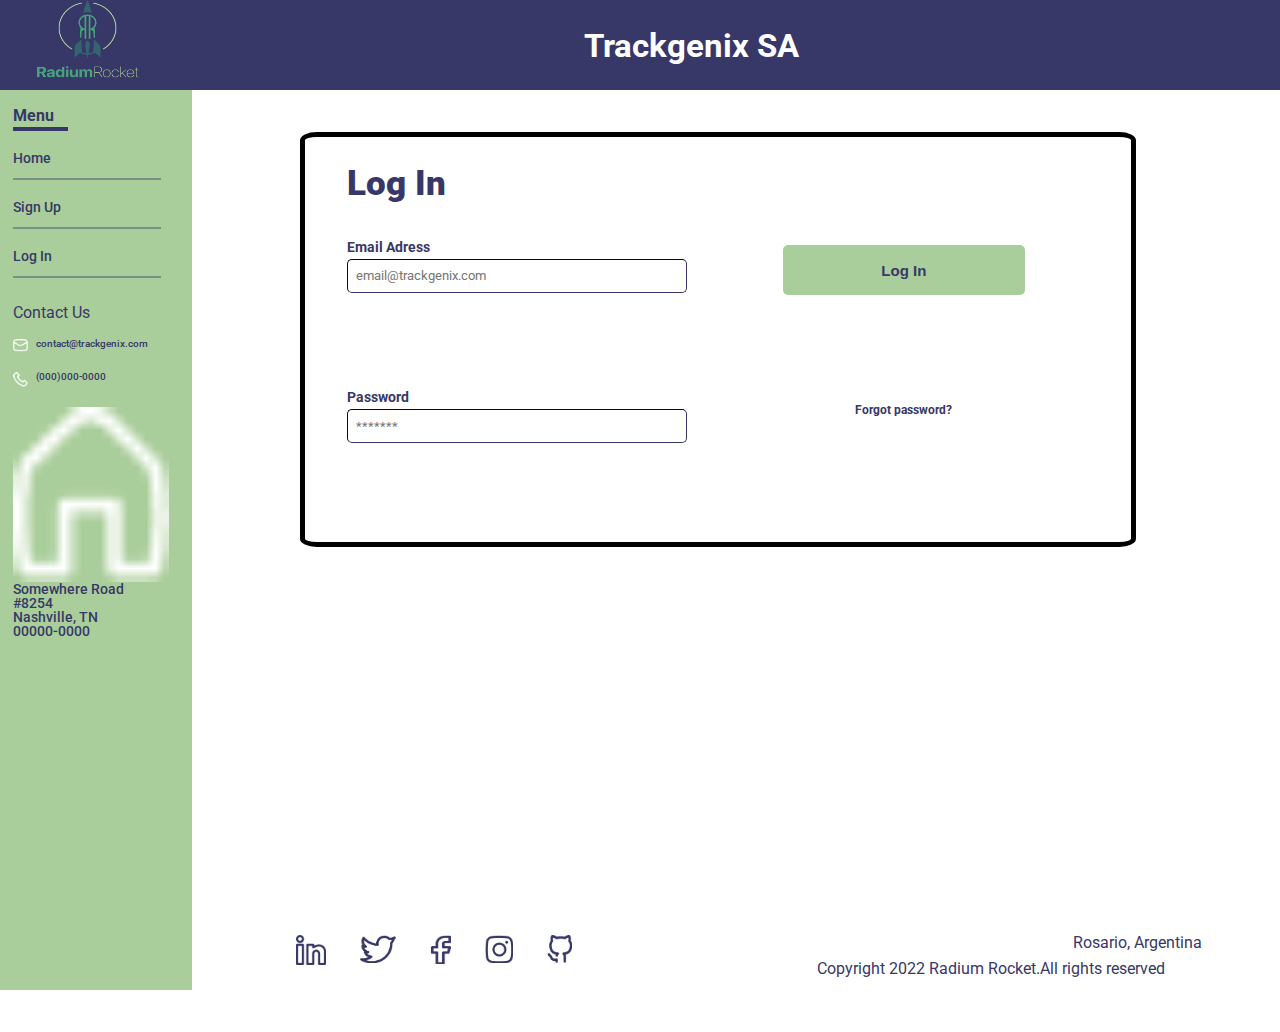
<file: semana-07/views/login.html>
<!DOCTYPE html>
<html lang="en">
<head>
    <meta charset="UTF-8">
    <meta http-equiv="X-UA-Compatible" content="IE=edge">
    <meta name="viewport" content="width=device-width, initial-scale=1.0">
    <title>Document</title>
    <link rel="stylesheet" type= "text/css" href="../styles/styles-login.css">
</head>
<body>
    <header class="flex-container">
        <img id="rrlogo" src="../assets/icons/trackgenix-logo.png" alt="">
        <h1>Trackgenix SA</h1>
        <img id="hb-menu" src="../assets/icons/hamburger-menu-icon.png" alt="">
    </header>
    <aside class="flex-container">
        <p>Menu</p>
        <nav>
            <article class="first-aside-article flex-contaner">
                <ul class="first-aside-ul flex-container">
                    <li class="li-of-sidebar flex-container">
                        <a href="../views/index.html">Home</a>
                    </li>
                    <li class="li-of-sidebar flex-container">
                        <a href="../views/sign-up.html">Sign Up</a>
                    </li>
                    <li class="li-of-sidebar flex-container">
                        <a href="../views/login.html">Log In</a>
                    </li>
                </ul>
            </article>
            <article class="second-aside-article flex-container">
                <p>Contact Us</p>
                <ul class="second-aside-ul flex-container">
                    <li class="sidebar-icons flex-container">
                        <img src="../assets/icons/mail-icon.PNG">
                        <a href="#">contact@trackgenix.com</a>  
                    </li>
                    <li class="sidebar-icons flex-container">
                        <img src="../assets/icons/phone-icon.PNG">
                        <a href="#">(000)000-0000</a>
                    </li>
                    <li class="adress-nav flex-container">
                        <img src="../assets/icons/home-icon.PNG">
                        <a href="#">
                            Somewhere Road
                            <p></p>
                            #8254
                            <p></p>
                            Nashville, TN
                            <p></p>
                            00000-0000
                        </a>
                    </li>
                </ul>
            </article>
        </nav>
    </aside>
    <main>
        <section class="form-section flex-container">
            <h2>Log In</h2>
            <div class="input-zone flex-container">
                <div class="fields flex-container">
                    <div class="field-holder flex-container">
                        <label for="eMail">Email Adress</label>
                        <input id="eMail" type="text" name="eMail" placeholder="  email@trackgenix.com">
                    </div>
                    <div class="field-holder flex-container">
                        <label for="password">Password</label>
                        <input id="password" type="password" name="password" placeholder="  *******">
                    </div>
                </div>
                <div class="buttons flex-container">
                    <button id="login">Log In</button>
                    <!-- Perdoname el exeso de caracteres que es por la joda <3 -->
                    <a id="forgot-pass" href="https://wompampsupport.azureedge.net/fetchimage?siteId=7575&v=2&jpgQuality=100&width=700&url=https%3A%2F%2Fi.kym-cdn.com%2Fentries%2Ficons%2Fmobile%2F000%2F002%2F144%2FYou_Shall_Not_Pass!_0-1_screenshot.jpg">
                    Forgot password?</a>
                </div>
            </div>
        </section>
    </main>
    <footer class="flex-container">
        <section class="flex-container">
            <img src="../assets/icons/linkedin-logo.png" alt="">
            <img src="../assets/icons/twitter-logo.png" alt="">
            <img src="../assets/icons/fb-logo.png" alt="">
            <img src="../assets/icons/instagram-logo.png" alt="">
            <img src="../assets/icons/github-logo.png" alt="">
        </section>
        <div class="flex-container">
            <p>Rosario, Argentina</p>
            <p>Copyright 2022 Radium Rocket.</p>
            <p>All rights reserved</p>
        </div>
    </footer>
</body>
<script type="text/javascript" src="../javascript/login.js"></script>
</html>
</file>
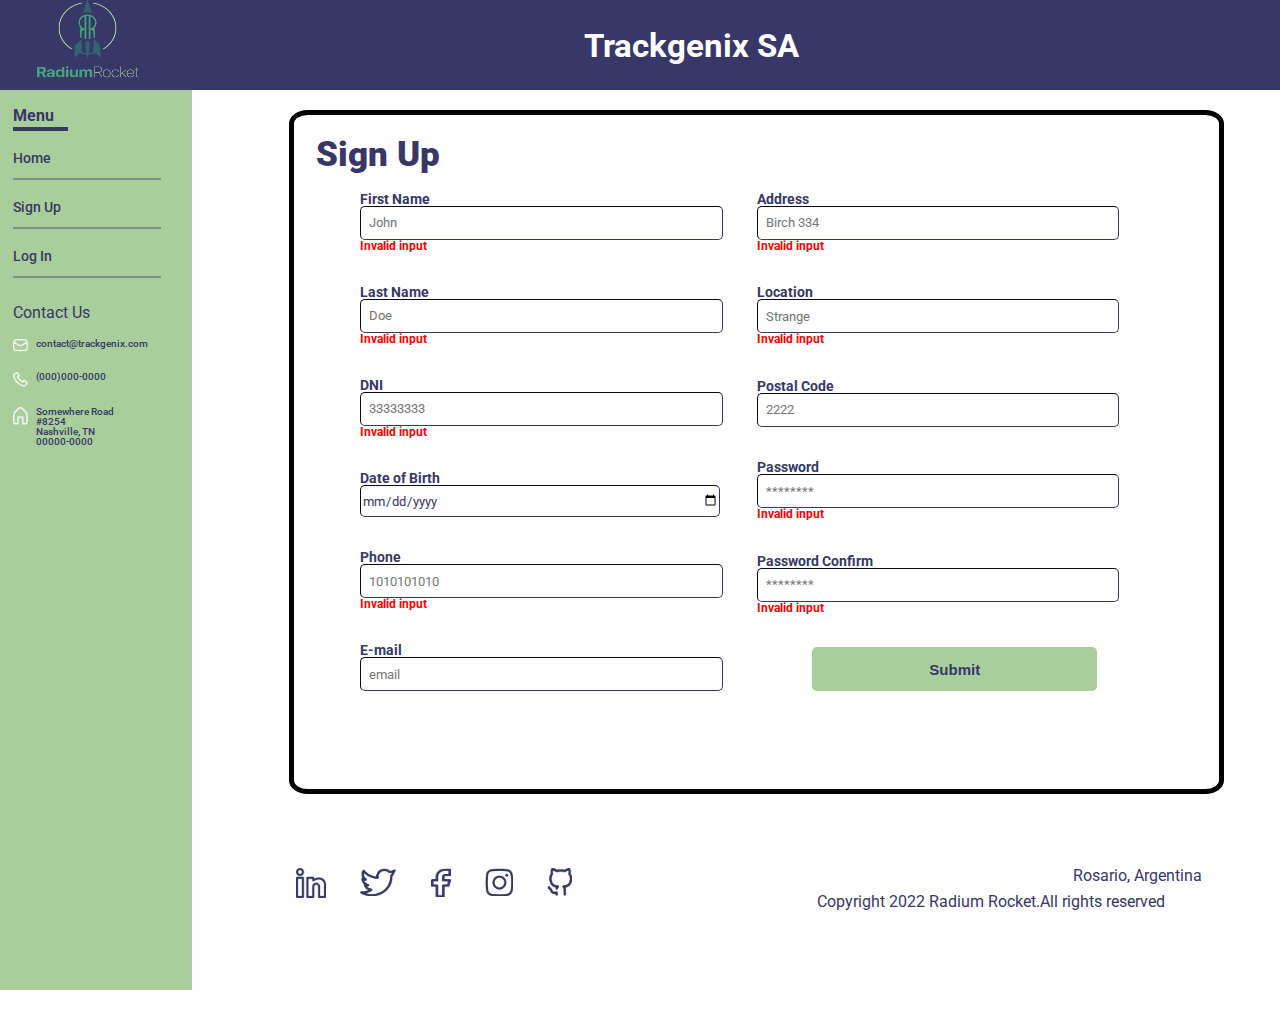
<file: semana-07/views/sign-up.html>
<!DOCTYPE html>
<html lang="en">
<head>
    <meta charset="UTF-8">
    <meta http-equiv="X-UA-Compatible" content="IE=edge">
    <meta name="viewport" content="width=device-width, initial-scale=1.0">
    <title>Document</title>
    <link rel="stylesheet" type= "text/css" href="../styles/styles-signup.css">

</head>
<body>
    <header class="flex-container">
        <img id="rrlogo" src="../assets/icons/trackgenix-logo.png" alt="">
        <h1>Trackgenix SA</h1>
        <img id="hb-menu" src="../assets/icons/hamburger-menu-icon.png" alt="">
    </header>
    <aside class="flex-container">
        <p>Menu</p>
        <nav>
            <article class="first-aside-article flex-contaner">
                <ul class="first-aside-ul flex-container">
                    <li class="li-of-sidebar flex-container">
                        <a href="../views/index.html">Home</a>
                    </li>
                    <li class="li-of-sidebar flex-container">
                        <a href="../views/sign-up.html">Sign Up</a>
                    </li>
                    <li class="li-of-sidebar flex-container">
                        <a href="../views/login.html">Log In</a>
                    </li>
                </ul>
            </article>
            <article class="second-aside-article flex-container">
                <p>Contact Us</p>
                <ul class="second-aside-ul flex-container">
                    <li class="sidebar-icons flex-container">
                        <img src="../assets/icons/mail-icon.PNG">
                        <a href="#">contact@trackgenix.com</a>  
                    </li>
                    <li class="sidebar-icons flex-container">
                        <img src="../assets/icons/phone-icon.PNG">
                        <a href="#">(000)000-0000</a>
                    </li>
                    <li class="address-nav flex-container">
                        <img src="../assets/icons/home-icon.PNG">
                        <a href="#">
                            Somewhere Road
                            <p></p>
                            #8254
                            <p></p>
                            Nashville, TN
                            <p></p>
                            00000-0000
                        </a>
                    </li>
                </ul>
            </article>
        </nav>
    </aside>
    <main>
        <section class="form-section flex-container">
            <h2>Sign Up</h2>
            <div class="input-zone flex-container">
                <div class="fields flex-container">
                    <div class="field-holder flex-container">
                        <label for="name">First Name</label>
                        <input id="name" type="text" name="name" placeholder="  John">
                    </div>
                    <div class="field-holder flex-container">
                        <label for="surname">Last Name</label>
                        <input id="surname" type="text" name="surname" placeholder="  Doe">
                    </div>
                    <div class="field-holder flex-container">
                        <label for="dni">DNI</label>
                        <input id="dni" type="number" name="dni" placeholder="  33333333">
                    </div>
                    <div class="field-holder flex-container">
                        <label for="birth">Date of Birth</label>
                        <input id="birth" type="date" name="birth" placeholder="  dd/mm/yyyy">
                    </div>
                    <div class="field-holder flex-container">
                        <label for="phone">Phone</label>
                        <input id="phone" type="number" name="phone" placeholder="  1010101010">
                    </div>
                    <div class="field-holder flex-container">
                        <label for="email">E-mail</label>
                        <input id="email" type="text" name="email" placeholder="  email">
                    </div>
                </div>
                <div class="fields flex-container">
                    <div class="field-holder flex-container">
                        <label for="address">Address</label>
                        <input id="address" type="text" name="address" placeholder="  Birch 334">
                    </div>
                    <div class="field-holder flex-container">
                        <label for="location">Location</label>
                        <input id="location" type="text" name="location" placeholder="  Strange">
                    </div>
                    <div class="field-holder flex-container">
                        <label for="postal">Postal Code</label>
                        <input id="postal" type="number" name="postal" placeholder="  2222">
                    </div>
                    <div class="field-holder flex-container">
                        <label for="password">Password</label>
                        <input id="password" type="password" name="password" placeholder="  ********">
                    </div>
                    <div class="field-holder flex-container">
                        <label for="passwordConfirm">Password Confirm</label>
                        <input id="passwordConfirm" type="password" name="passwordConfirm" placeholder="  ********">
                    </div>
                    <button id="submit">Submit</button>
                </div>
            </div>
        </section>
    </main>
    <footer class="flex-container">
            <section class="flex-container">
                <img src="../assets/icons/linkedin-logo.png" alt="">
                <img src="../assets/icons/twitter-logo.png" alt="">
                <img src="../assets/icons/fb-logo.png" alt="">
                <img src="../assets/icons/instagram-logo.png" alt="">
                <img src="../assets/icons/github-logo.png" alt="">
            </section>
            <div class="flex-container">
                <p>Rosario, Argentina</p>
                <p>Copyright 2022 Radium Rocket.</p>
                <p>All rights reserved</p>
            </div>
    </footer>
    <script type="text/javascript" src="../javascript/signup.js"></script>
</body>
</html>
</file>
<file: semana-04/css/styles.css>
@import url(./reset.css);
@import url('https://fonts.googleapis.com/css2?family=Roboto&display=swap');
@import url('https://fonts.googleapis.com/css2?family=Roboto:ital,wght@0,400;1,700&display=swap');
@import url(./header.css);
@import url(./sidebar.css);
@import url(./main.css);
@import url(./footer.css);

/*COMPONENTS*/

body{
    width: 100vw;
    font-family: 'Roboto';
    gap: 20px;
}

section{
    width: 88%;
    padding: 0;
    margin: auto;
    overflow: hidden;
}

.flex-container{
    display: flex;
    flex-direction: column;
    justify-content: center;
}

p, b, h2, h3, h4, a, span, pre, label, input, select, textarea{
    font-family: 'Roboto';
    color: #373867;
}
</file>
<file: semana-06/styles/styles-landing.css>
@import url(./reset.css);
@import url('https://fonts.googleapis.com/css2?family=Roboto&display=swap');
@import url('https://fonts.googleapis.com/css2?family=Roboto:ital,wght@0,400;1,700&display=swap');
@import url(./header.css);
@import url(./sidebar.css);
@import url(./main.css);
@import url(./footer.css);

/*COMPONENTS*/

body{
    width: 100vw;
    font-family: 'Roboto';
    gap: 20px;
}

section{
    width: 88%;
    padding: 0;
    margin: auto;
    overflow: hidden;
}

.flex-container{
    display: flex;
    flex-direction: column;
    justify-content: center;
}

p, b, h2, h3, h4, a, span, pre, label, input, select, textarea{
    font-family: 'Roboto';
    color: #373867;
}
</file>
<file: semana-06/styles/styles-login.css>
@import url(./reset.css);
@import url('https://fonts.googleapis.com/css2?family=Roboto&display=swap');
@import url('https://fonts.googleapis.com/css2?family=Roboto:ital,wght@0,400;1,700&display=swap');
@import url(./header.css);
@import url(./sidebar.css);
@import url(./footer.css);

.flex-container{
    display: flex;
    flex-direction: column;
    justify-content: center;
}

p, b, h2, h3, h4, a, span, pre, label, input, select, textarea{
    font-family: 'Roboto';
    color: #373867;
}

button{
    border-color: #373867;
    color: #373867;
    background-color: #00000000;
    border-width: 0px 0px 3px 0px;
    width: 75px;
    height: 38px;
    border-radius: 5px;
    border-width: 1px;
    font-weight: 700;
    font-size: 15px;
}

.fields.flex-container select, 
.fields.flex-container input{
    border-color: #373867;
    border-width: 1px;
    border-radius: 5px;
}

.fields.flex-container input{
    width: 90%;
    height: 30px;
}

@media only screen and (max-width: 480px)
{
    main{
        height: 60%;
        align-self: center;
        margin: 0px 0px 0px 14%
    }

    main section.flex-container{
        width: 77%;
        height: 80%;
        align-self: center;
        justify-content: center;
        justify-items: center;
        border-style: solid;
        border-radius: 2%;
        border-color: black;
        border-width: 5px;
        gap: 15px;
    }

    main section.flex-container h2{
        font-weight: 1000;
        font-size: 35px;
        align-self: center;
        text-align: center;
    }

    .input-zone.flex-container{
        /* flex-direction: row; */
        justify-content: center;
        align-items: center;
        width: 100%;
        height: 77%;
    }

    .fields.flex-container{
        width: 95%;
        height: 90%;
        justify-content: space-around;
        align-items: center;
        gap: 10px;
    }

    .field-holder.flex-container{
        width: 85%;
    }

    .field-holder.flex-container label{
        font-weight: bold;
        font-size: 14px;
    }

    .buttons.flex-container{
        width: 45%;
        height: 90%;
        justify-content: space-around;
        align-items: center;
    }

    #login{
        border: none;
        background-color: #aace9b;
        width: 72%;
        height: 44px;
    }

    #forgot-pass{
        width: 72%;
        height: 34px;
        font-size: 10px;
    }
    
    #popup.flex-container{
        position: fixed;
        top: 12%;
        left: 20%;
        width: 40%;
        height: 30%;
        align-items: center;
        background-color: #aace9b;
        border-style: solid;
        border-radius: 2%;
        border-color: black;
        border-width: 2px;
        gap: 15px;
    }

    #popup.flex-container > div.flex-container{
        flex-direction: row;
    }

    #popup.flex-container .descriptor{
        font-weight: bold;
        font-size: 14px;
    }
}

@media only screen and (min-width:481px)
{
    main{
        align-self: center;
        height: 53%;
        margin: 0px 0px 0px 14%
    }

    main section.flex-container{
        width: 80%;
        height: 85%;
        align-self: center;
        justify-content: center;
        justify-items: center;
        border-style: solid;
        border-radius: 2%;
        border-color: black;
        border-width: 5px;
        margin: 25% 0px 0px 0px;
    }

    main section.flex-container h2{
        font-weight: 1000;
        font-size: 35px;
        margin: 0px 0px 0px 5%
    }

    .input-zone.flex-container{
        flex-direction: row;
        width: 100;
        height: 77%;
    }

    .fields.flex-container{
        width: 45%;
        height: 90%;
        justify-content: space-around;
    }

    .field-holder.flex-container label{
        font-weight: bold;
        font-size: 14px;
    }

    .buttons.flex-container{
        width: 45%;
        height: 90%;
        justify-content: space-around;
        align-items: center;
    }

    #login{
        border: none;
        background-color: #aace9b;
        width: 72%;
        height: 44px;
    }

    #forgot-pass{
        width: 72%;
        height: 34px;
        font-size: 10px;
    }
    
    #popup.flex-container{
        position: fixed;
        top: 12%;
        left: 25%;
        width: 40%;
        height: 30%;
        align-items: center;
        background-color: #aace9b;
        border-style: solid;
        border-radius: 2%;
        border-color: black;
        border-width: 2px;
        gap: 15px;
    }

    #popup.flex-container > div.flex-container{
        flex-direction: row;
    }

    #popup.flex-container .descriptor{
        font-weight: bold;
        font-size: 14px;
    }
}

@media only screen and (min-width: 769px){
    
    main{
        align-self: center;
        height: 75%;
        margin: 0px 0px 0px 14%
    }

    main section.flex-container{
        width: 75%;
        height: 60%;
        margin: 12% 0px 0px 11%;
        justify-content: center;
        justify-items: center;
        border-style: solid;
        border-radius: 2%;
        border-color: black;
        border-width: 5px;
    }
    
    main section.flex-container h2{
        font-weight: 1000;
        font-size: 35px;
        margin: 0px 0px 0px 5%
    }

    .input-zone.flex-container{
        flex-direction: row;
        width: 100;
        height: 77%;
    }

    .fields.flex-container{
        width: 45%;
        height: 90%;
        gap: 7%
    }

    .field-holder.flex-container{
        gap: 5px;
    }

    .field-holder.flex-container label{
        font-weight: bold;
        font-size: 14px;
    }

    .buttons.flex-container{
        width: 45%;
        height: 90%;
        align-items: center;
        gap: 7%;
    }

    #login{
        border: none;
        background-color: #aace9b;
        width: 65%;
        height: 50px;
    }

    #forgot-pass{
        width: 50%;
        height: 34px;
        font-size: 12px;
        text-align: center;
        font-weight: bold;
    }

    #popup.flex-container{
        position: fixed;
        top: 15%;
        left: 25%;
        width: 40%;
        height: 30%;
        align-items: center;
        background-color: #aace9b;
        border-style: solid;
        border-radius: 2%;
        border-color: black;
        border-width: 2px;
        gap: 15px;
    }

    #popup.flex-container > div.flex-container{
        flex-direction: row;
    }

    #popup.flex-container .descriptor{
        font-weight: bold;
        font-size: 14px;
    }
}
</file>
<file: semana-06/styles/styles-signup.css>
@import url(./reset.css);
@import url('https://fonts.googleapis.com/css2?family=Roboto&display=swap');
@import url('https://fonts.googleapis.com/css2?family=Roboto:ital,wght@0,400;1,700&display=swap');
@import url(./header.css);
@import url(./sidebar.css);
@import url(./footer.css);

.flex-container{
    display: flex;
    flex-direction: column;
    justify-content: center;
}

p, b, h2, h3, h4, a, span, pre, label, input, select, textarea{
    font-family: 'Roboto';
    color: #373867;
}

button{
    border-color: #373867;
    color: #373867;
    background-color: #00000000;
    border-width: 0px 0px 3px 0px;
    width: 75px;
    height: 38px;
    border-radius: 5px;
    border-width: 1px;
    font-weight: 700;
    font-size: 15px;
}

main section.flex-container{
    border-style: solid;
    border-radius: 2%;
    border-color: black;
}

.fields.flex-container select, 
.fields.flex-container input{
    border-color: #373867;
    border-width: 1px;
    border-radius: 5px;
}

.fields.flex-container input{
    width: 90%;
    height: 30px;
}

@media only screen and (max-width: 480px)
{
    main section.flex-container{
        width: 80%;
        height: 45%;
        border-width: 5px;
        padding: 2%;
        margin: 0px 0px 0px 7%;
        gap: 3px;
    }

    main section.flex-container h2{
        font-weight: 1000;
        font-size: 25px;
        margin: 0px 0px 0px 2%
    }

    .input-zone.flex-container{
        width: 100%;
        height: 77%;
        gap: 14px;
    }

    .fields.flex-container{
        width: 100%;
        height: 90%;
        justify-content: space-around;
        gap: 14px;
    }
    
    .field-holder.flex-container label{
        font-weight: bold;
        font-size: 14px;
    }

    #submit{
        align-self: center;
        width: 72%;
        height: 44px;
        border: none;
        background-color: #aace9b;
    }

    #popup.flex-container{
        align-items: center;
        position: fixed;
        top: 12%;
        left: 20%;
        width: 40%;
        height: 50%;
        background-color: #aace9b;
        border-style: solid;
        border-radius: 2%;
        border-color: black;
        border-width: 2px;
        gap: 15px;
    }

    #popup.flex-container > div.flex-container{
        width: 100%;
    }

    #popup.flex-container .descriptor{
        font-weight: bold;
        font-size: 14px;
    }
}

@media only screen and (min-width: 481px)
{
    main{
        align-self: center;
        height: 90%;
        margin: 0px 0px 0px 14%
    }

    main section.flex-container{
        width: 80%;
        height: 45%;
        align-self: center;
        justify-content: center;
        justify-items: center;
        border-width: 5px;
        padding: 2%;
        margin: 15% 0px 0px 0px;
        gap: 3px;
    }

    main section.flex-container h2{
        font-weight: 1000;
        font-size: 35px;
        margin: 0px 0px 0px 5%
    }

    .input-zone.flex-container{
        flex-direction: row;
        width: 100%;
        height: 77%;
    }

    .fields.flex-container{
        width: 45%;
        height: 90%;
        justify-content: space-around;
    }

    .field-holder.flex-container label{
        font-weight: bold;
        font-size: 14px;
    }

    .buttons.flex-container{
        width: 45%;
        height: 90%;
        justify-content: space-around;
        align-items: center;
    }

    #submit{
        align-self: center;
        width: 72%;
        height: 44px;
        border: none;
        background-color: #aace9b;
    }
    
    #popup.flex-container{
        align-items: center;
        position: fixed;
        top: 12%;
        left: 25%;
        width: 40%;
        height: 30%;
        background-color: #aace9b;
        border-style: solid;
        border-radius: 2%;
        border-color: black;
        border-width: 2px;
        gap: 15px;
    }

    #popup.flex-container > div.flex-container{
        flex-direction: row;
        width: 100%;
    }

    #popup.flex-container .descriptor{
        font-weight: bold;
        font-size: 14px;
    }
}

@media only screen and (min-width:769px)
{
    main{
        align-self: center;
        height: 60%;
        margin: 0px 0px 0px 14%
    }

    main section.flex-container{
        width: 80%;
        height: 70%;
        align-self: center;
        justify-content: center;
        justify-items: center;
        border-width: 5px;
        padding: 2%;
        margin: 15% 0px 0px 11%;
        gap: 3px;
    }

    main section.flex-container h2{
        font-weight: 1000;
        font-size: 35px;
        margin: 0px 0px 0px 5%
    }

    .input-zone.flex-container{
        flex-direction: row;
        width: 100%;
        height: 77%;
    }

    .fields.flex-container{
        width: 45%;
        height: 90%;
        justify-content: space-around;
    }

    .field-holder.flex-container label{
        font-weight: bold;
        font-size: 14px;
    }

    .buttons.flex-container{
        width: 45%;
        height: 90%;
        justify-content: space-around;
        align-items: center;
    }

    #submit{
        align-self: center;
        width: 72%;
        height: 44px;
        border: none;
        background-color: #aace9b;
    }
    
    #popup.flex-container{
        align-items: center;
        position: fixed;
        top: 15%;
        left: 25%;
        width: 40%;
        height: 30%;
        background-color: #aace9b;
        border-style: solid;
        border-radius: 2%;
        border-color: black;
        border-width: 2px;
        gap: 15px;
    }

    #popup.flex-container > div.flex-container{
        flex-direction: row;
        width: 100%;
    }

    #popup.flex-container .descriptor{
        font-weight: bold;
        font-size: 14px;
    }
}
</file>
<file: semana-07/styles/styles-login.css>
@import url(./reset.css);
@import url('https://fonts.googleapis.com/css2?family=Roboto&display=swap');
@import url('https://fonts.googleapis.com/css2?family=Roboto:ital,wght@0,400;1,700&display=swap');
@import url(./header.css);
@import url(./sidebar.css);
@import url(./footer.css);

.flex-container{
    display: flex;
    flex-direction: column;
    justify-content: center;
}

p, b, h2, h3, h4, a, span, pre, label, input, select, textarea{
    font-family: 'Roboto';
    color: #373867;
}

button{
    border-color: #373867;
    color: #373867;
    background-color: #00000000;
    border-width: 0px 0px 3px 0px;
    width: 75px;
    height: 38px;
    border-radius: 5px;
    border-width: 1px;
    font-weight: 700;
    font-size: 15px;
}

.fields.flex-container select, 
.fields.flex-container input{
    border-color: #373867;
    border-width: 1px;
    border-radius: 5px;
}

.fields.flex-container input{
    width: 90%;
    height: 30px;
}

@media only screen and (max-width: 480px)
{
    main{
        height: 60%;
        align-self: center;
        margin: 0px 0px 0px 14%
    }

    main section.flex-container{
        width: 77%;
        height: 80%;
        align-self: center;
        justify-content: center;
        justify-items: center;
        border-style: solid;
        border-radius: 2%;
        border-color: black;
        border-width: 5px;
        gap: 15px;
    }

    main section.flex-container h2{
        font-weight: 1000;
        font-size: 35px;
        align-self: center;
        text-align: center;
    }

    .input-zone.flex-container{
        /* flex-direction: row; */
        justify-content: center;
        align-items: center;
        width: 100%;
        height: 77%;
    }

    .fields.flex-container{
        width: 95%;
        height: 90%;
        justify-content: space-around;
        align-items: center;
        gap: 10px;
    }

    .field-holder.flex-container{
        width: 85%;
    }

    .field-holder.flex-container label{
        font-weight: bold;
        font-size: 14px;
    }

    .buttons.flex-container{
        width: 45%;
        height: 90%;
        justify-content: space-around;
        align-items: center;
    }

    #login{
        border: none;
        background-color: #aace9b;
        width: 72%;
        height: 44px;
    }

    #forgot-pass{
        width: 72%;
        height: 34px;
        font-size: 10px;
    }
    
    #popup.flex-container{
        position: fixed;
        top: 12%;
        left: 20%;
        width: 40%;
        height: 30%;
        align-items: center;
        background-color: #aace9b;
        border-style: solid;
        border-radius: 2%;
        border-color: black;
        border-width: 2px;
        gap: 15px;
    }

    #popup.flex-container > div.flex-container{
        flex-direction: row;
    }

    #popup.flex-container .descriptor{
        font-weight: bold;
        font-size: 14px;
    }
}

@media only screen and (min-width:481px)
{
    main{
        align-self: center;
        height: 53%;
        margin: 0px 0px 0px 14%
    }

    main section.flex-container{
        width: 80%;
        height: 85%;
        align-self: center;
        justify-content: center;
        justify-items: center;
        border-style: solid;
        border-radius: 2%;
        border-color: black;
        border-width: 5px;
        margin: 25% 0px 0px 0px;
    }

    main section.flex-container h2{
        font-weight: 1000;
        font-size: 35px;
        margin: 0px 0px 0px 5%
    }

    .input-zone.flex-container{
        flex-direction: row;
        width: 100;
        height: 77%;
    }

    .fields.flex-container{
        width: 45%;
        height: 90%;
        justify-content: space-around;
    }

    .field-holder.flex-container label{
        font-weight: bold;
        font-size: 14px;
    }

    .buttons.flex-container{
        width: 45%;
        height: 90%;
        justify-content: space-around;
        align-items: center;
    }

    #login{
        border: none;
        background-color: #aace9b;
        width: 72%;
        height: 44px;
    }

    #forgot-pass{
        width: 72%;
        height: 34px;
        font-size: 10px;
    }
    
    #popup.flex-container{
        position: fixed;
        top: 12%;
        left: 25%;
        width: 40%;
        height: 30%;
        align-items: center;
        background-color: #aace9b;
        border-style: solid;
        border-radius: 2%;
        border-color: black;
        border-width: 2px;
        gap: 15px;
    }

    #popup.flex-container > div.flex-container{
        flex-direction: row;
    }

    #popup.flex-container .descriptor{
        font-weight: bold;
        font-size: 14px;
    }
}

@media only screen and (min-width: 769px){
    
    main{
        align-self: center;
        height: 75%;
        margin: 0px 0px 0px 14%
    }

    main section.flex-container{
        width: 75%;
        height: 60%;
        margin: 12% 0px 0px 11%;
        justify-content: center;
        justify-items: center;
        border-style: solid;
        border-radius: 2%;
        border-color: black;
        border-width: 5px;
    }
    
    main section.flex-container h2{
        font-weight: 1000;
        font-size: 35px;
        margin: 0px 0px 0px 5%
    }

    .input-zone.flex-container{
        flex-direction: row;
        width: 100;
        height: 77%;
    }

    .fields.flex-container{
        width: 45%;
        height: 90%;
        gap: 7%
    }

    .field-holder.flex-container{
        gap: 5px;
    }

    .field-holder.flex-container label{
        font-weight: bold;
        font-size: 14px;
    }

    .buttons.flex-container{
        width: 45%;
        height: 90%;
        align-items: center;
        gap: 7%;
    }

    #login{
        border: none;
        background-color: #aace9b;
        width: 65%;
        height: 50px;
    }

    #forgot-pass{
        width: 50%;
        height: 34px;
        font-size: 12px;
        text-align: center;
        font-weight: bold;
    }

    #popup.flex-container{
        position: fixed;
        top: 15%;
        left: 25%;
        width: 40%;
        height: 30%;
        align-items: center;
        background-color: #aace9b;
        border-style: solid;
        border-radius: 2%;
        border-color: black;
        border-width: 2px;
        gap: 15px;
    }

    #popup.flex-container > div.flex-container{
        flex-direction: row;
    }

    #popup.flex-container .descriptor{
        font-weight: bold;
        font-size: 14px;
    }
}
</file>
<file: semana-07/styles/styles-signup.css>
@import url(./reset.css);
@import url('https://fonts.googleapis.com/css2?family=Roboto&display=swap');
@import url('https://fonts.googleapis.com/css2?family=Roboto:ital,wght@0,400;1,700&display=swap');
@import url(./header.css);
@import url(./sidebar.css);
@import url(./footer.css);

.flex-container{
    display: flex;
    flex-direction: column;
    justify-content: center;
}

p, b, h2, h3, h4, a, span, pre, label, input, select, textarea{
    font-family: 'Roboto';
    color: #373867;
}

button{
    border-color: #373867;
    color: #373867;
    background-color: #00000000;
    border-width: 0px 0px 3px 0px;
    width: 75px;
    height: 38px;
    border-radius: 5px;
    border-width: 1px;
    font-weight: 700;
    font-size: 15px;
}

main section.flex-container{
    border-style: solid;
    border-radius: 2%;
    border-color: black;
}

.fields.flex-container select, 
.fields.flex-container input{
    border-color: #373867;
    border-width: 1px;
    border-radius: 5px;
}

.fields.flex-container input{
    width: 90%;
    height: 30px;
}

@media only screen and (max-width: 480px)
{
    main section.flex-container{
        width: 80%;
        height: 45%;
        border-width: 5px;
        padding: 2%;
        margin: 0px 0px 0px 7%;
        gap: 3px;
    }

    main section.flex-container h2{
        font-weight: 1000;
        font-size: 25px;
        margin: 0px 0px 0px 2%
    }

    .input-zone.flex-container{
        width: 100%;
        height: 77%;
        gap: 14px;
    }

    .fields.flex-container{
        width: 100%;
        height: 90%;
        justify-content: space-around;
        gap: 14px;
    }
    
    .field-holder.flex-container label{
        font-weight: bold;
        font-size: 14px;
    }

    #submit{
        align-self: center;
        width: 72%;
        height: 44px;
        border: none;
        background-color: #aace9b;
    }

    #popup.flex-container{
        align-items: center;
        position: fixed;
        top: 12%;
        left: 20%;
        width: 40%;
        height: 50%;
        margin: 0px;
        background-color: #aace9b;
        border-style: solid;
        border-radius: 2%;
        border-color: black;
        border-width: 2px;
        gap: 15px;
    }

    #popup.flex-container > div.flex-container{
        width: 100%;
    }

    #popup.flex-container .descriptor{
        font-weight: bold;
        font-size: 14px;
    }
}

@media only screen and (min-width: 481px) and (max-width: 768px)
{
    main{
        align-self: center;
        height: 70%;
        margin: 0px 0px 0px 14%
    }

    main section.flex-container{
        width: 80%;
        height: 100%;
        align-self: center;
        justify-content: center;
        justify-items: center;
        border-width: 5px;
        padding: 2%;
        margin: 20% 0px 0px 0px;
        gap: 3px;
    }

    main section.flex-container h2{
        font-weight: 1000;
        font-size: 35px;
    }

    .input-zone.flex-container{
        flex-direction: row;
        width: 100%;
        height: 100%;
    }

    .fields.flex-container{
        width: 45%;
        height: 90%;
        justify-content: space-around;
    }

    .field-holder.flex-container label{
        font-weight: bold;
        font-size: 14px;
    }

    .buttons.flex-container{
        width: 45%;
        height: 90%;
        justify-content: space-around;
        align-items: center;
    }

    #submit{
        align-self: center;
        width: 72%;
        height: 44px;
        border: none;
        background-color: #aace9b;
    }
    
    #popup.flex-container{
        flex-direction: row;
        align-items: center;
        position: fixed;
        top: 15%;
        left: 25%;
        width: 60%;
        height: 50%;
        margin: 0px;
        background-color: #aace9b;
        border-style: solid;
        border-radius: 2%;
        border-color: black;
        border-width: 2px;
        gap: 15px;
    }

    #popup.flex-container > div.flex-container{
        width: 50%;
    }

    #popup.flex-container .descriptor{
        font-weight: bold;
        font-size: 14px;
    }
}

@media only screen and (min-width:769px)
{
    main{
        align-self: center;
        height: 70%;
        margin: 0px 0px 0px 14%
    }

    main section.flex-container{
        width: 80%;
        height: 100%;
        align-self: center;
        justify-content: center;
        justify-items: center;
        border-width: 5px;
        padding: 2%;
        margin: 10% 0px 0px 10%;
        gap: 3px;
    }

    main section.flex-container h2{
        font-weight: 1000;
        font-size: 35px;
    }

    .input-zone.flex-container{
        flex-direction: row;
        width: 100%;
        height: 100%;
    }

    .fields.flex-container{
        width: 45%;
        height: 90%;
        justify-content: space-around;
    }

    .field-holder.flex-container label{
        font-weight: bold;
        font-size: 14px;
    }

    .buttons.flex-container{
        width: 45%;
        height: 90%;
        justify-content: space-around;
        align-items: center;
    }

    #submit{
        align-self: center;
        width: 72%;
        height: 44px;
        border: none;
        background-color: #aace9b;
    }
    
    #popup.flex-container{
        flex-direction: row;
        align-items: center;
        position: fixed;
        top: 15%;
        left: 25%;
        width: 60%;
        height: 50%;
        margin: 0px;
        background-color: #aace9b;
        border-style: solid;
        border-radius: 2%;
        border-color: black;
        border-width: 2px;
        gap: 15px;
    }

    #popup.flex-container > div.flex-container{
        width: 50%;
    }

    #popup.flex-container .descriptor{
        font-weight: bold;
        font-size: 14px;
    }
}
</file>
